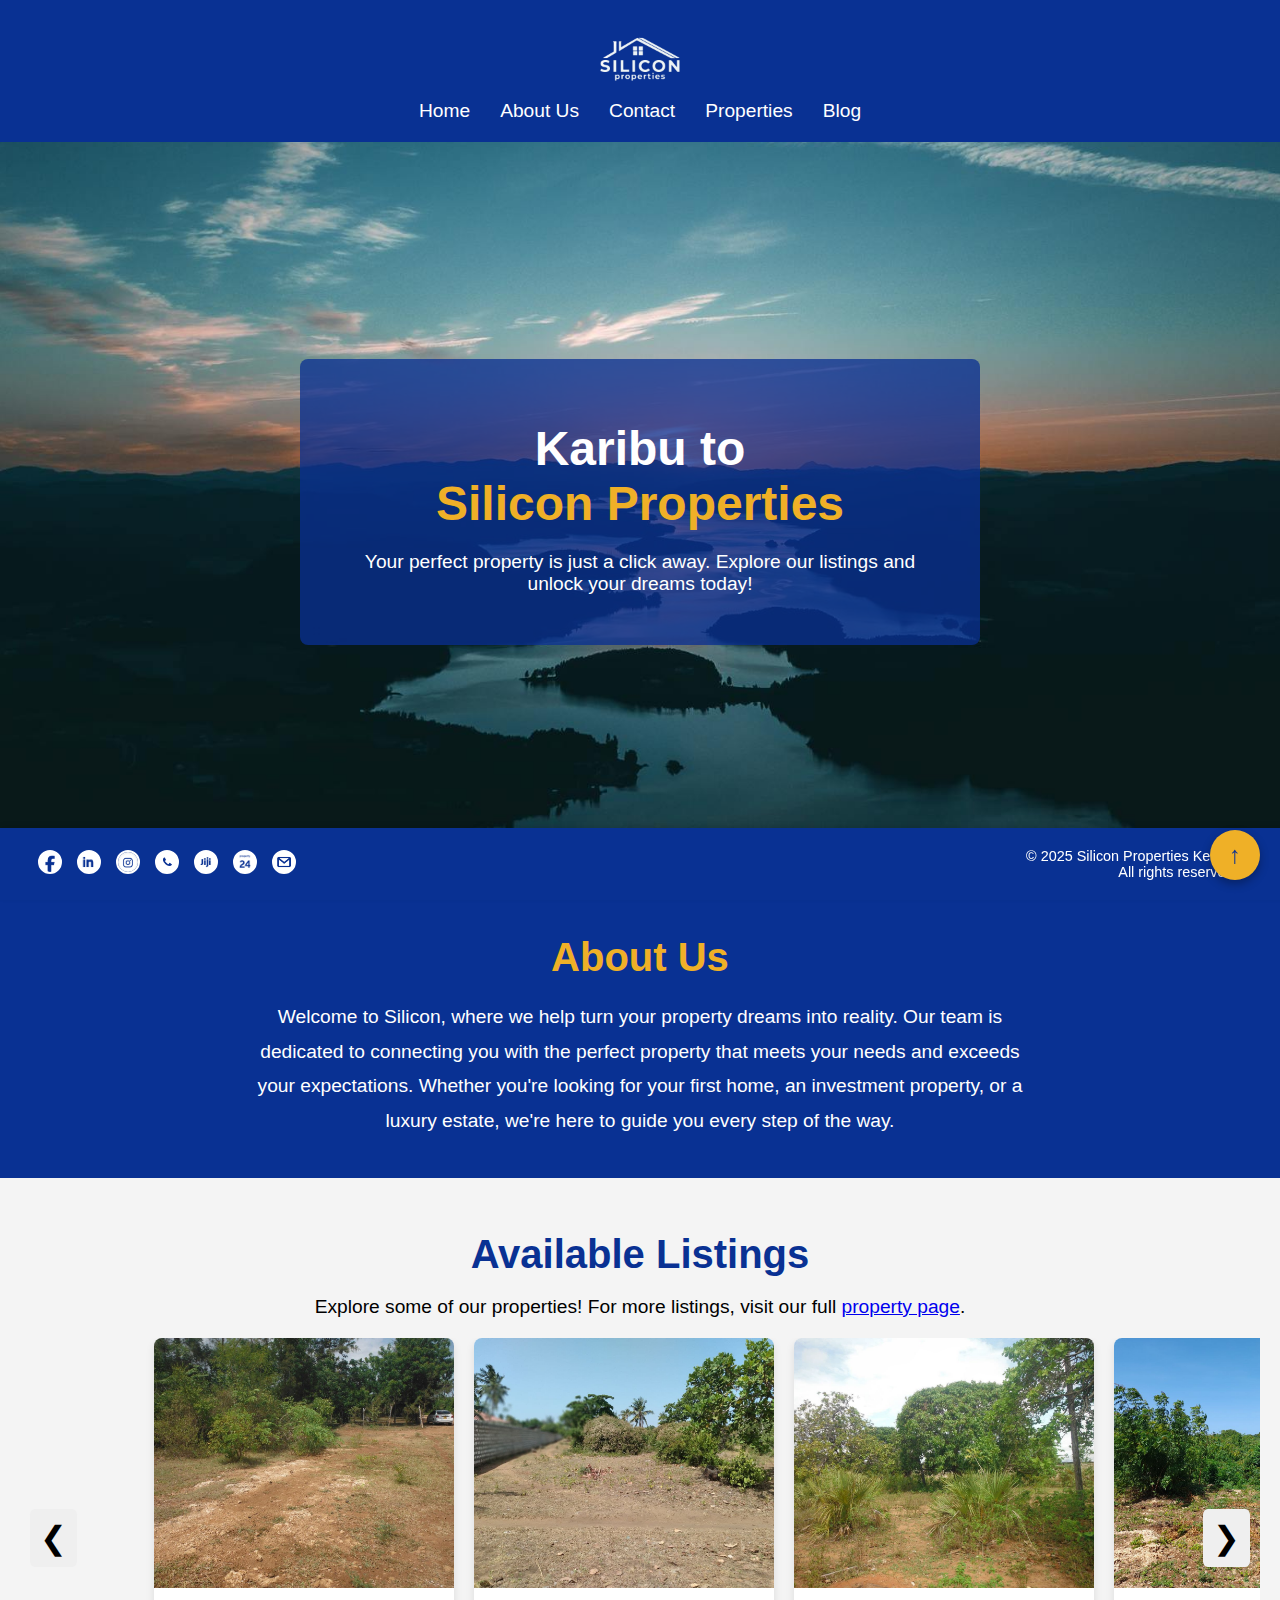
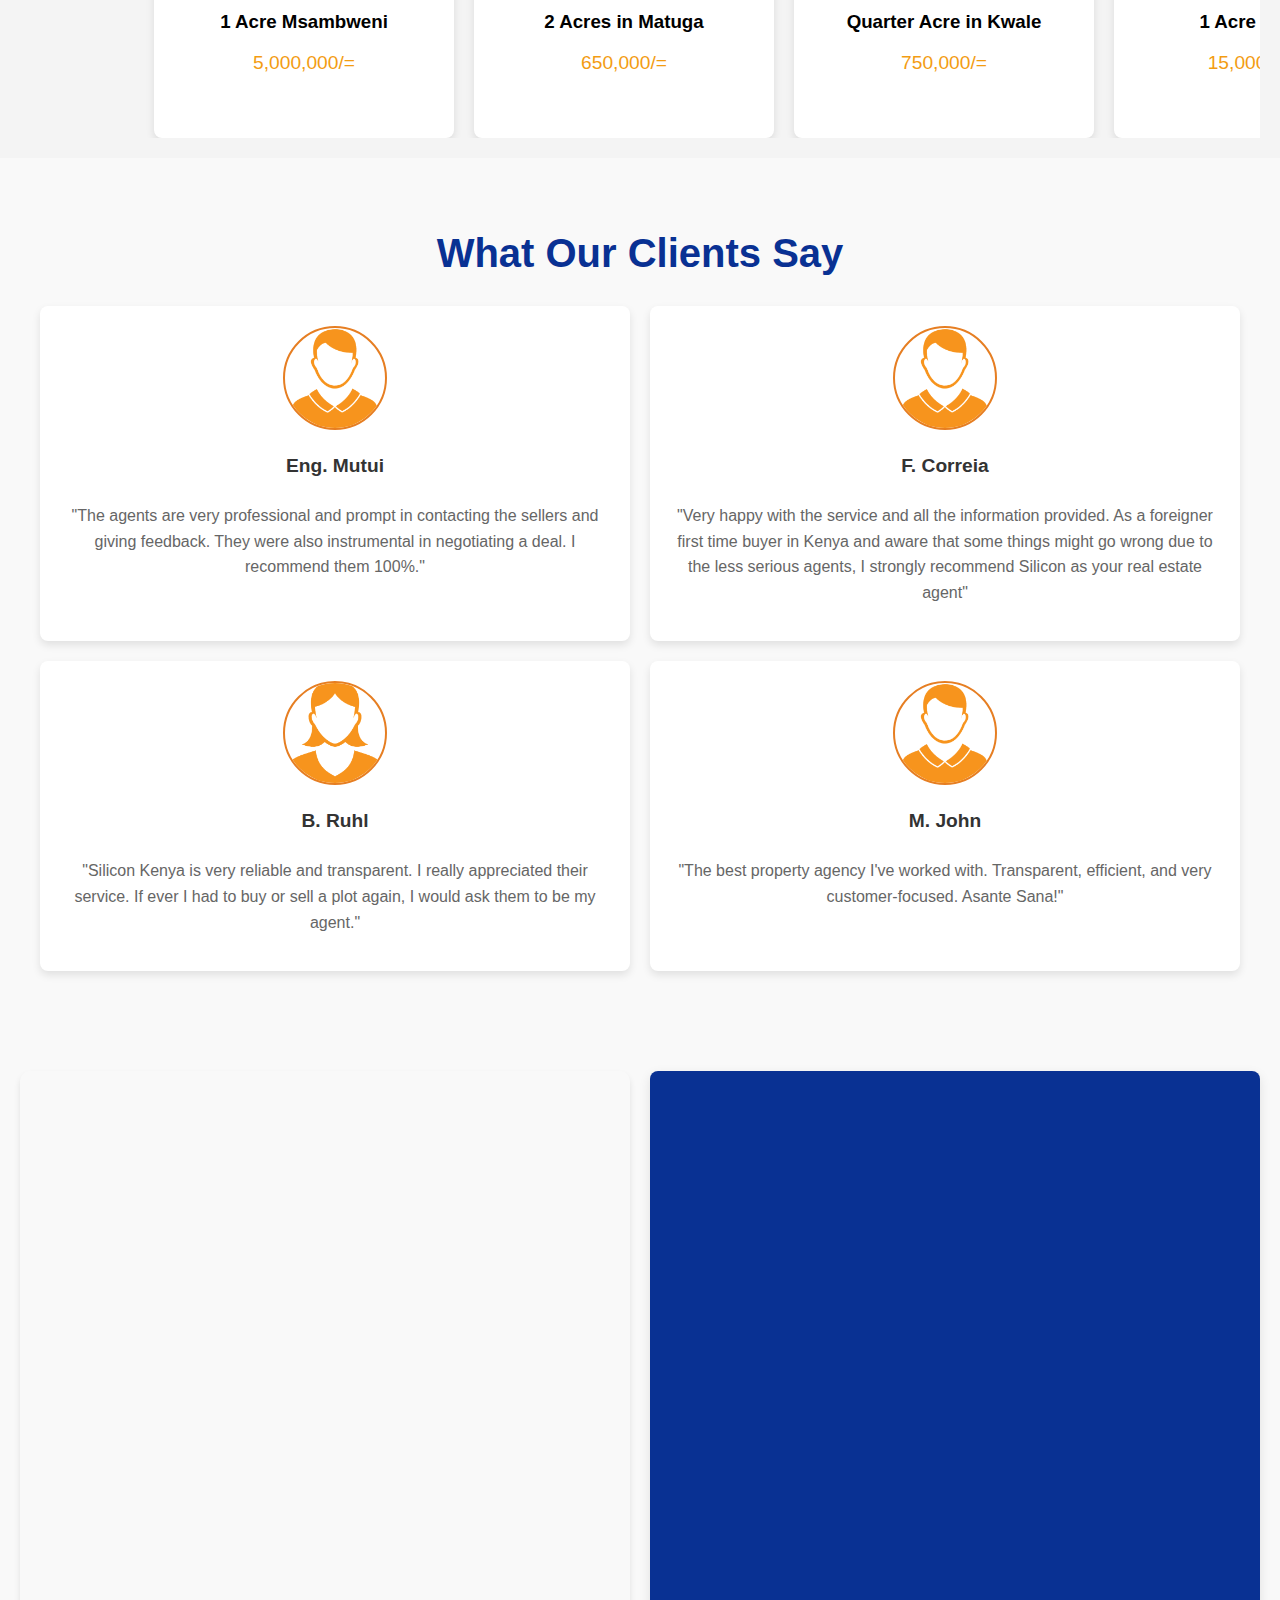
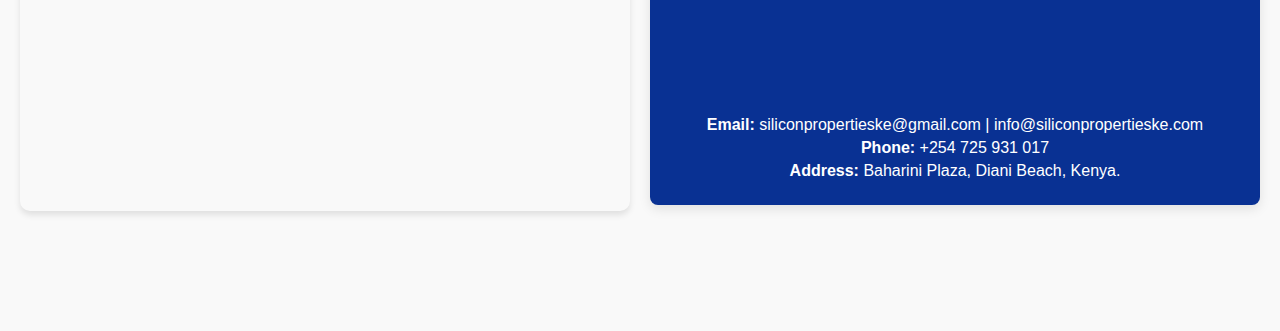
<file: index.html>
<!DOCTYPE html>
<html lang="en">
<head>
    <meta charset="UTF-8">
    <meta name="viewport" content="width=device-width, initial-scale=1.0">
    <meta name="google-site-verification" content="0P7r-x7MtWhy_U5rhZfaB0oyGZxPo6Y85PxG3DUBDO0" />
    <meta name="msvalidate.01" content="BADD4283480FAC087583D4343F8CF6DB" />
    <title>Silicon Properties Kenya - Property Sales</title>
    <meta name="description" content="Find your dream home or investment with Silicon Properties Kenya. Offering premium real estate solutions including sales, rentals, and property management in Kenya. Explore luxury beachfront homes, commercial spaces, and investment properties tailored to your needs. Your trusted partner in real estate.">
    <meta name="keywords" content="real estate Kenya, Diani Beach properties, Silicon Properties Kenya, property for sale Kenya, rental homes Kenya, property management, beachfront properties, luxury real estate, commercial properties Kenya, investment properties, homes for rent, houses for sale, real estate agents, land for sale Kenya, apartments in Kenya, property listings Kenya, real estate investment Kenya">
    <meta name="robots" content="index, follow">

    <link rel="stylesheet" href="styles.css">
    <link rel="canonical" href="https://www.siliconpropertieske.com/index.html">
    <!-- Standard Favicon -->
    <link rel="icon" type="image/x-icon" href="Images/favicon.ico">

    <!-- PNG Favicons -->
    <link rel="icon" type="image/png" sizes="32x32" href="Images/android-chrome-192x192.png">
    <link rel="icon" type="image/png" sizes="16x16" href="Images/android-chrome-512x512.png">

    <!-- Apple Touch Icon (For iOS) -->
    <link rel="apple-touch-icon" sizes="180x180" href="Images/apple-touch-icon.png">

    <!-- Web App Manifest (For PWA support) -->
    <link rel="manifest" href="Images/site.webmanifest">
    <!-- Clarity tracking code for https://www.siliconpropertieske.com/ --><script>    (function(c,l,a,r,i,t,y){        c[a]=c[a]||function(){(c[a].q=c[a].q||[]).push(arguments)};        t=l.createElement(r);t.async=1;t.src="https://www.clarity.ms/tag/"+i+"?ref=bwt";        y=l.getElementsByTagName(r)[0];y.parentNode.insertBefore(t,y);    })(window, document, "clarity", "script", "q860z1naot");</script>

</head>
<body>

    <!-- Header -->
    <header>
        <div class="header-content">
            <!-- Logo and Icon (centered) -->
            <img src="Images/Main Logo.png" alt="siliconpropertieske Logo" class="header-logo">
        </div>

        <!-- Hamburger Icon (only visible on small screens) -->
        <div class="hamburger-menu" id="hamburger-menu">
            &#9776;  <!-- Hamburger icon (three horizontal lines) -->
        </div>

        <!-- Navigation -->
        <nav>
            <ul>
                <li><a href="index.html">Home</a></li>
                <li><a href="index.html#about-us">About Us</a></li>
                <li><a href="index.html#contact">Contact</a></li>
                <li><a href="listings.html">Properties</a></li>
                <li><a href="blog.html">Blog</a></li>
            </ul>
        </nav>
    </header>

    <!-- Main Section (background image with text) -->
    <section class="main-section">
        <div class="intro-window">
            <h1>Karibu to<br><span class = "highlight">Silicon Properties</span></h1>
            <p>Your perfect property is just a click away. Explore our listings and unlock your dreams today!</p>
        </div>
    </section>

    <section id="about-us" class="about-section">
        <div class="about-content">
            <h2>About Us</h2>
            <p>
                Welcome to Silicon, where we help turn your property dreams into reality. 
                Our team is dedicated to connecting you with the perfect property that meets 
                your needs and exceeds your expectations. Whether you're looking for your first home, 
                an investment property, or a luxury estate, we're here to guide you every step of the way.
            </p>
        </div>
    </section>
    
    <!-- Available Listings Section -->
<section class="available-listings">
    <h2>Available Listings</h2>
    <p>Explore some of our properties! For more listings, visit our full <a href="listings.html">property page</a>.</p>
    
    <div class="carousel-wrapper">
        <!-- Controls for scrolling -->
        <button class="prev-btn">&#10094;</button> <!-- Left arrow for reverse -->

        <div class="carousel">
            <div class = "carousel-items">   
                <!-- Property Cards -->
                <div class="property-card">
                    <img src="Images/1A.jpg" alt="Property 1">
                    <div class="property-info">
                        <h3>1 Acre Msambweni</h3>
                        <p>5,000,000/=</p>
                    </div>
                </div>
                <!-- Property Cards -->
                <div class="property-card">
                    <img src="Images/1J.jpg" alt="Property 1">
                    <div class="property-info">
                        <h3>2 Acres in Matuga</h3>
                        <p>650,000/=</p>
                    </div>
                </div>
                <!-- Property Cards -->
                <div class="property-card">
                    <img src="Images/1C.jpg" alt="Property 1">
                    <div class="property-info">
                        <h3>Quarter Acre in Kwale  </h3>
                        <p>750,000/=</p>
                    </div>
                </div>
                <!-- Property Cards -->
                <div class="property-card">
                    <img src="Images/1D.jpg" alt="Property 1">
                    <div class="property-info">
                        <h3>1 Acre in Diani</h3>
                        <p>15,000,000/=</p>
                    </div>
                </div> 
                <!-- Property Cards -->
                <div class="property-card">
                    <img src="Images/1E.jpg" alt="Property 1">
                    <div class="property-info">
                        <h3>Quarter Acre in Diani, Darad Area</h3>
                        <p>4,000,000/=</p>
                    </div>
                </div>
                <!-- Property Cards -->
                <div class="property-card">
                    <img src="Images/1F.jpg" alt="Property 1">
                    <div class="property-info">
                        <h3>1.5 Acres Beach Plot in Msambweni</h3>
                        <p>35,000,000/=</p>
                    </div>
                </div>  
                <!-- Property Cards -->
                <div class="property-card">
                    <img src="Images/1G.jpg" alt="Property 1">
                    <div class="property-info">
                        <h3>1.5 Acres in Msambweni</h3>
                        <p>28,000,000/=</p>
                    </div>
                </div>  
                <!-- Property Cards -->
                <div class="property-card">
                    <img src="Images/1H.jpg" alt="Property 1">
                    <div class="property-info">
                        <h3>1.25 Acres on Lungalunga-Likoni Road</h3>
                        <p>5,000,000/=</p>
                    </div>
                </div>
            <!-- Duplicating the first property for loop effect --> 
                <!-- Property Cards -->
                <div class="property-card">
                    <img src="Images/1I.jpg" alt="Property 1">
                    <div class="property-info">
                        <h3>2 Acres Sandy Beach Plot in Msambweni</h3>
                        <p>19,000,000/=</p>
                    </div>
                </div>  
                <!-- Property Cards -->
                <div class="property-card">
                    <img src="Images/1J.jpg" alt="Property 1">
                    <div class="property-info">
                        <h3>2 Acres in Matuga</h3>
                        <p>650,000/=</p>
                    </div>
                </div>   
                <!-- Property Cards -->
                <div class="property-card">
                    <img src="Images/1B.jpg" alt="Property 1">
                    <div class="property-info">
                        <h3>1 Acre in Diani</h3>
                        <p>45,000,000/=</p>
                    </div>
                </div> 
                <!-- Property Cards -->
                <div class="property-card">
                    <img src="Images/1A.jpg" alt="Property 1">
                    <div class="property-info">
                        <h3>1 Acre Msambweni</h3>
                        <p>5,000,000/=</p>
                    </div>
                </div>
            </div>
        </div>

        <button class="next-btn">&#10095;</button> <!-- Right arrow for forward -->
    </div>
</section>

<section id="testimonials" class="testimonials-section">
    <h2>What Our Clients Say</h2>
    <div class="testimonials-container">
        <!-- Testimonial 1 -->
        <div class="testimonial-card">
            <img src="Images/male.png" alt="Client 1">
            <h3>Eng. Mutui</h3>
            <p>"The agents are very professional and prompt in contacting the sellers and giving feedback. They were also instrumental in negotiating a deal. I recommend them 100%."</p>
        </div>

        <!-- Testimonial 2 -->
        <div class="testimonial-card">
            <img src="Images/male.png" alt="Client 2">
            <h3>F. Correia</h3>
            <p>"Very happy with the service and all the information provided. As a foreigner first time buyer in Kenya and aware that some things might go wrong due to the less serious agents, I strongly recommend Silicon as your real estate agent"</p>
        </div>

        <!-- Testimonial 3 -->
        <div class="testimonial-card">
            <img src="Images/female.png" alt="Client 3">
            <h3>B. Ruhl</h3>
            <p>"Silicon Kenya is very reliable and transparent. I really appreciated their service. If ever I had to buy or sell a plot again, I would ask them to be my agent."</p>
        </div>

        <!-- Testimonial 4 -->
        <div class="testimonial-card">
            <img src="Images/male.png" alt="Client 4">
            <h3>M. John</h3>
            <p>"The best property agency I've worked with. Transparent, efficient, and very customer-focused. Asante Sana!"</p>
        </div>
    </div>
</section>

<section id="contact" class="contact">
    <div class="contact-container">
      <!-- Map Embed -->
      <iframe 
        class="map"
        src="https://www.google.com/maps/embed?pb=!1m18!1m12!1m3!1d4786.689201003149!2d39.57462414018828!3d-4.307755495684239!2m3!1f0!2f0!3f0!3m2!1i1024!2i768!4f13.1!3m3!1m2!1s0x184048b0b39f793d%3A0x420cf6e0d21f77c0!2sBaharini%20Plaza!5e1!3m2!1sen!2ske!4v1731951090346!5m2!1sen!2ske" 
        allowfullscreen 
        loading="lazy" 
        referrerpolicy="no-referrer-when-downgrade">
      </iframe>
  
      <!-- Right side with contact form -->
      <div class="contact-form">
        <iframe 
          class="google-form"
          src="https://docs.google.com/forms/d/e/1FAIpQLSfxEpPf1d8FmaSFJ7W4k5LHSscBdHIkXfcopq11gHkHmeAVdg/viewform?embedded=true" 
          frameborder="0" 
          marginheight="0" 
          marginwidth="0">
          Loading…
        </iframe>
  
        <div class="contact-info">
          <p><strong>Email:</strong> siliconpropertieske@gmail.com | info@siliconpropertieske.com</p>
          <p><strong>Phone:</strong> +254 725 931 017</p>
          <p><strong>Address:</strong> Baharini Plaza, Diani Beach, Kenya.</p>
        </div>
      </div>
    </div>
  </section>
  
<!-- Floating Scroll-to-Top Arrow -->
<div id="scroll-to-top" class="scroll-to-top">
    &#8593; <!-- This is the upwards arrow symbol -->
</div>
<div class="footer-spacer"></div>
<footer class="footer">
    <div class="footer-container">
        <!-- Social Media Icons -->
        <div class="social-icons">
            <a href="https://www.facebook.com/Siliconpropertieskenya/" target="_blank">
                <img src="Images/facebook.png" alt="Facebook">
            </a>
            <a href=https://www.linkedin.com/company/silicon-properties-kenya/" target="_blank">
                <img src="Images/linkedin.png" alt="LinkedIn">
            </a>
            <a href="https://www.instagram.com/siliconpropertieskenya/" target="_blank">
                <img src="Images/instagram.png" alt="Instagram">
            </a>
            <a href="https://wa.me/+254725931017" target="_blank">
                <img src="Images/whatsapp.png" alt="WhatsApp">
            </a>
            <a href="https://jiji.co.ke/shop/siliconpropertieske" target="_blank">
                <img src="Images/jiji.png" alt="Jiji Kenya">
            </a>
            <a href="https://www.property24.co.ke/estate-agency/silicon-properties-kenya/37101" target="_blank">
                <img src="Images/property24.png" alt="Property 24 Kenya">
            </a>
            <a href="mailto:siliconpropertieske@gmail.com">
                <img src="Images/gmail.png" alt="Gmail">
            </a>
        </div>

        <!-- Copyright Info -->
        <div class="copyright">
            &copy; 2025 Silicon Properties Kenya.<br>All rights reserved.
        </div>
    </div>
</footer>
    <script src="script.js"></script>
</body>
</html>
</file>
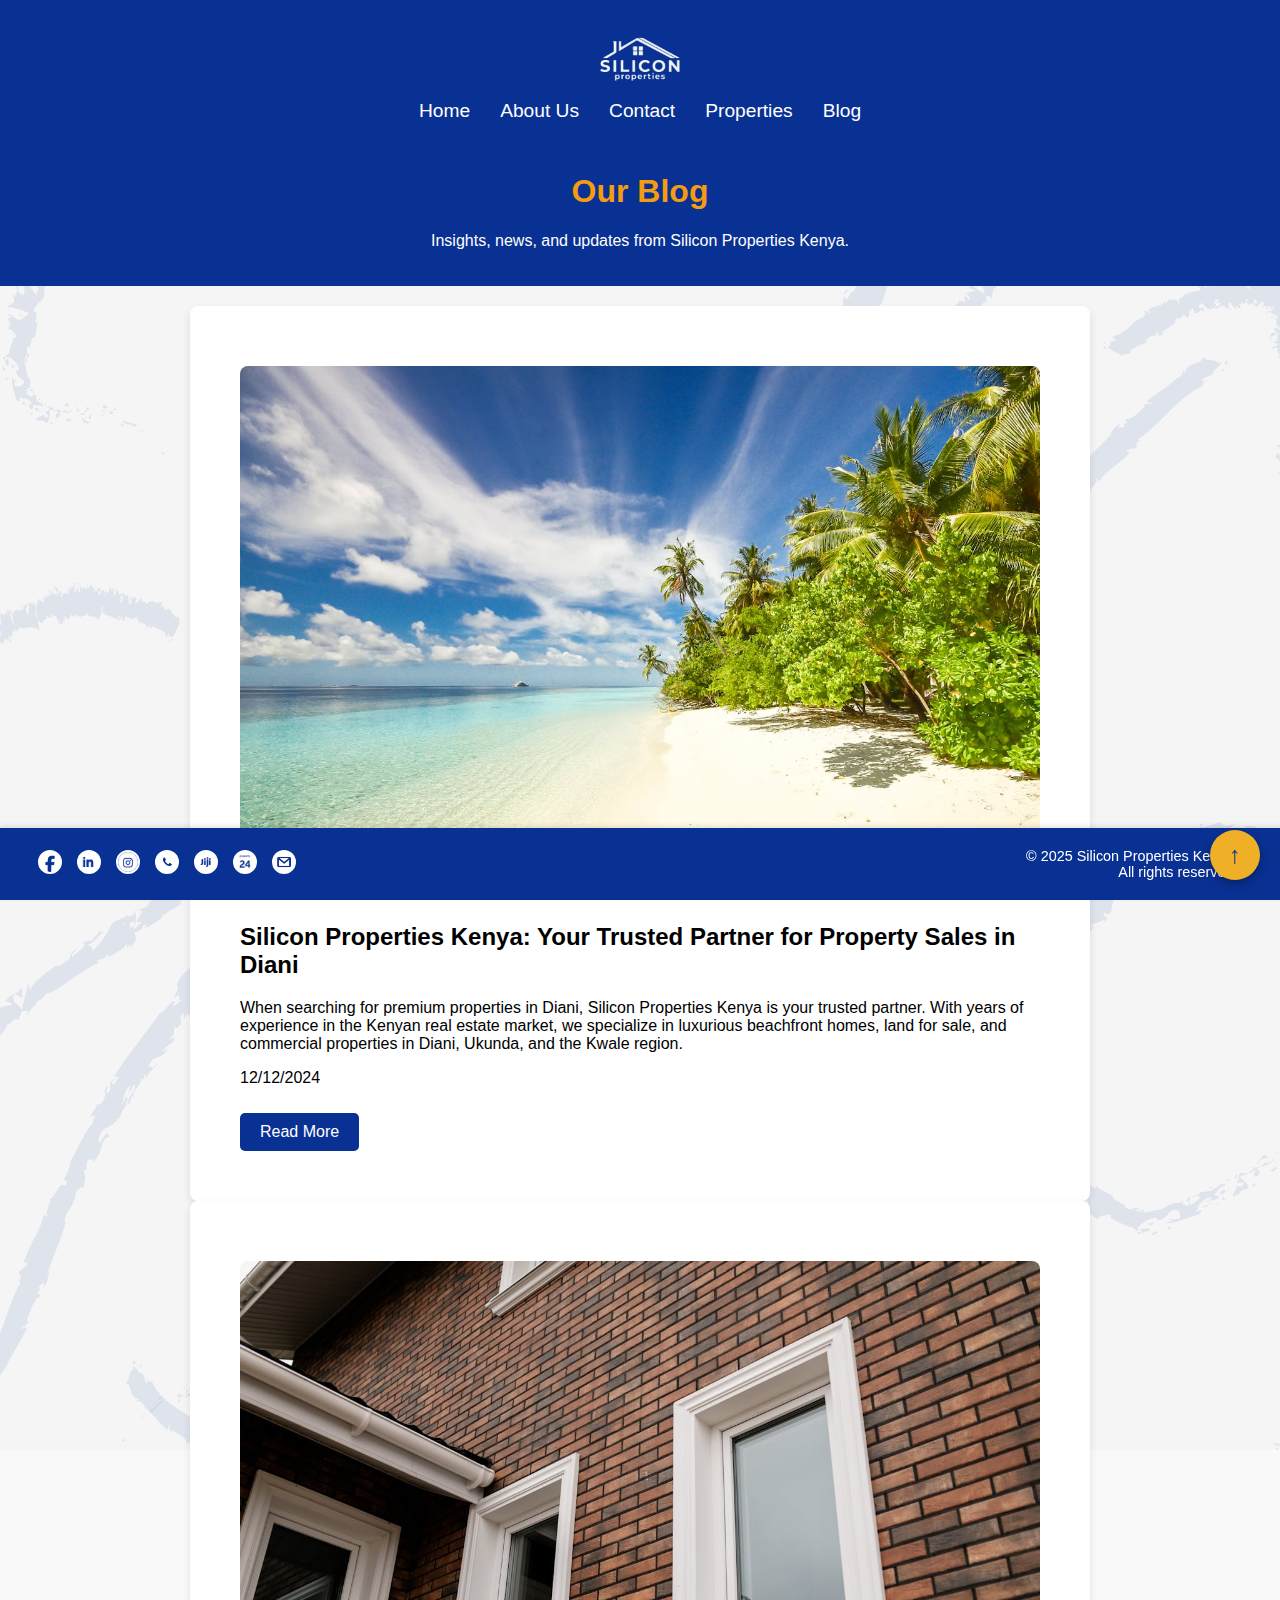
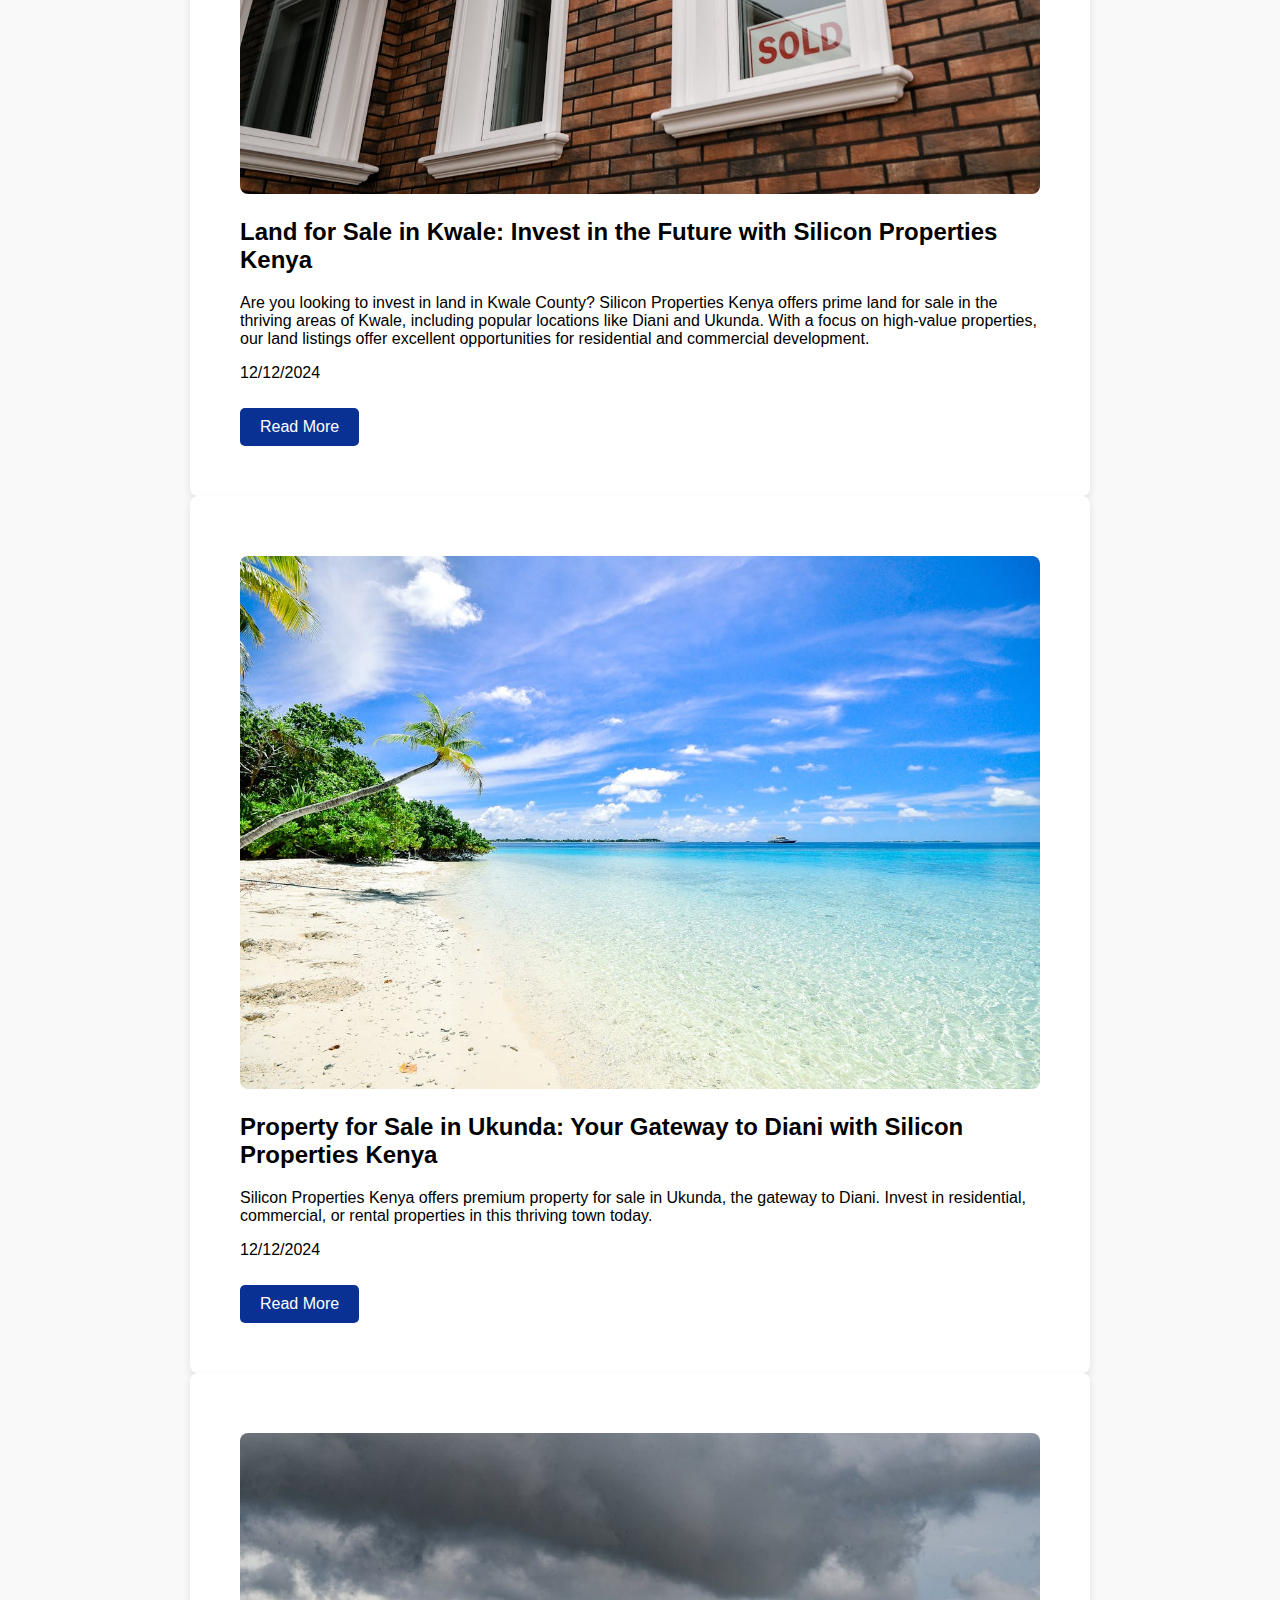
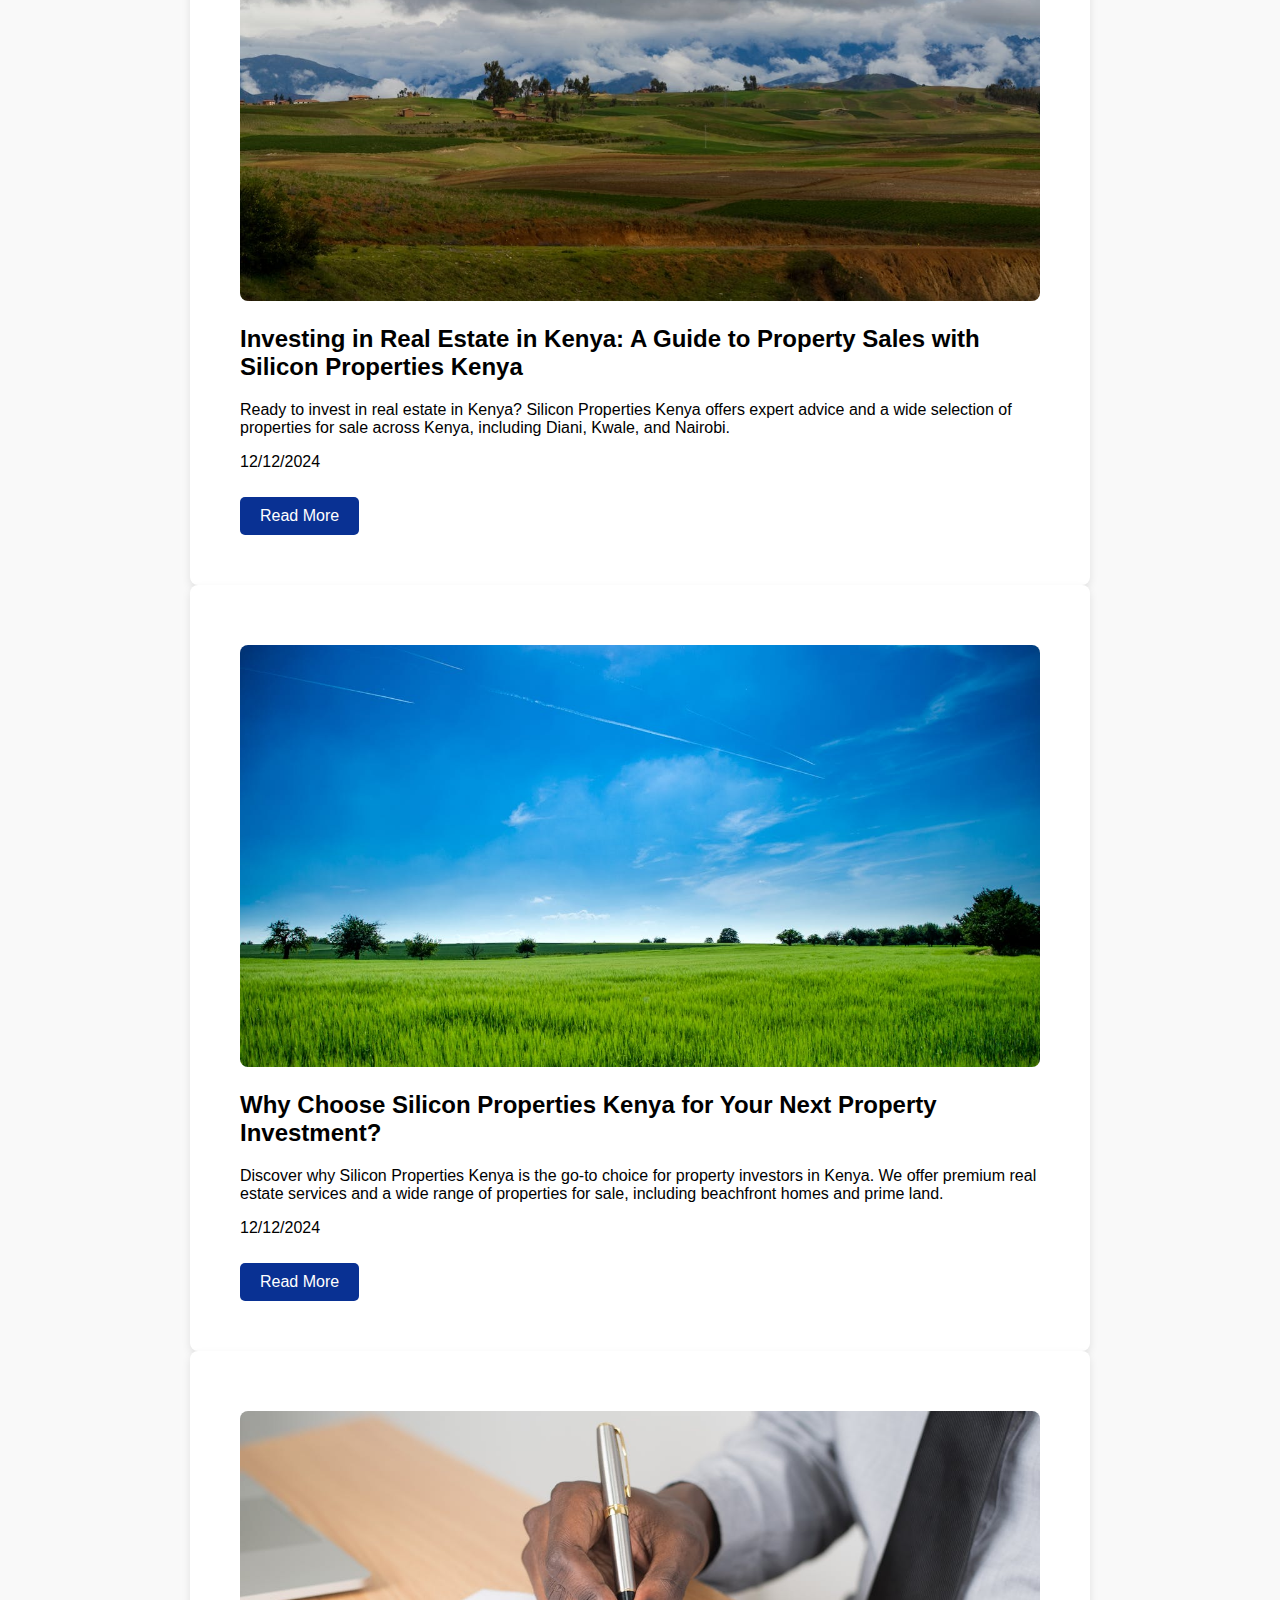
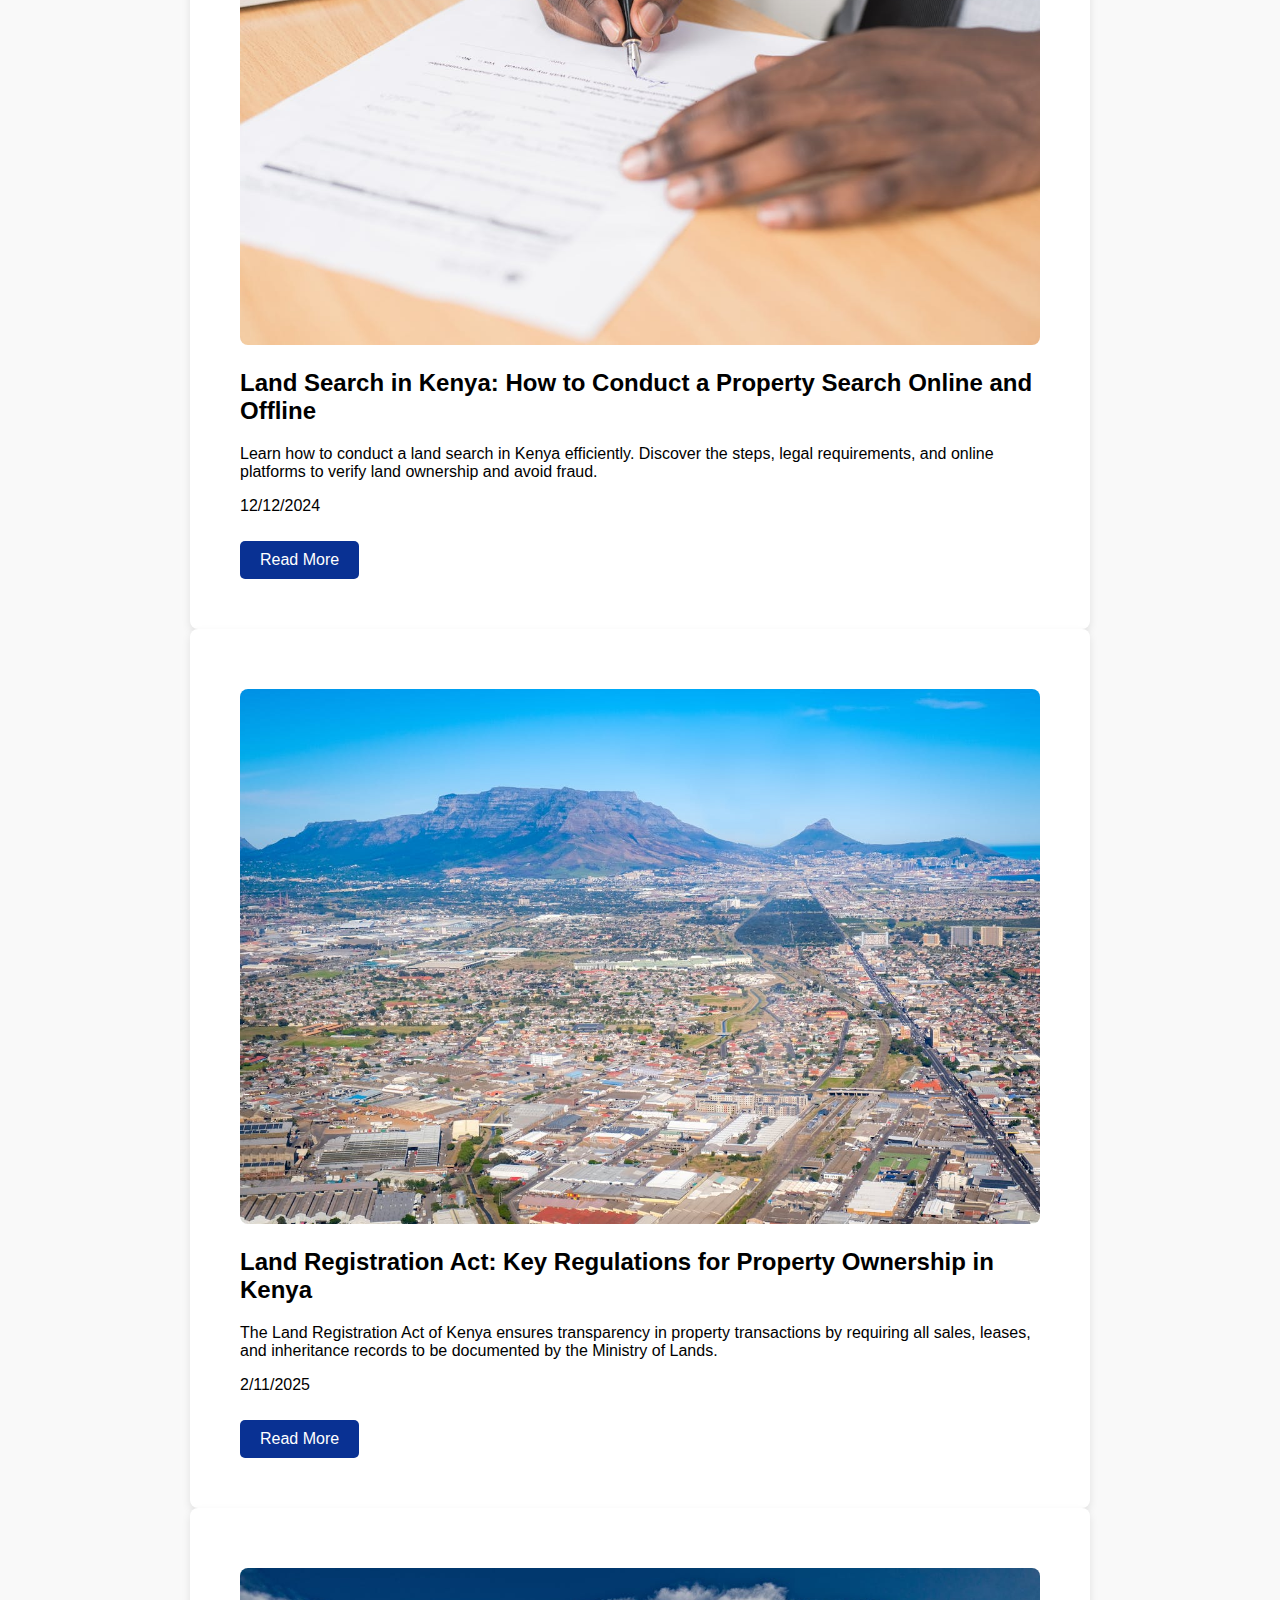
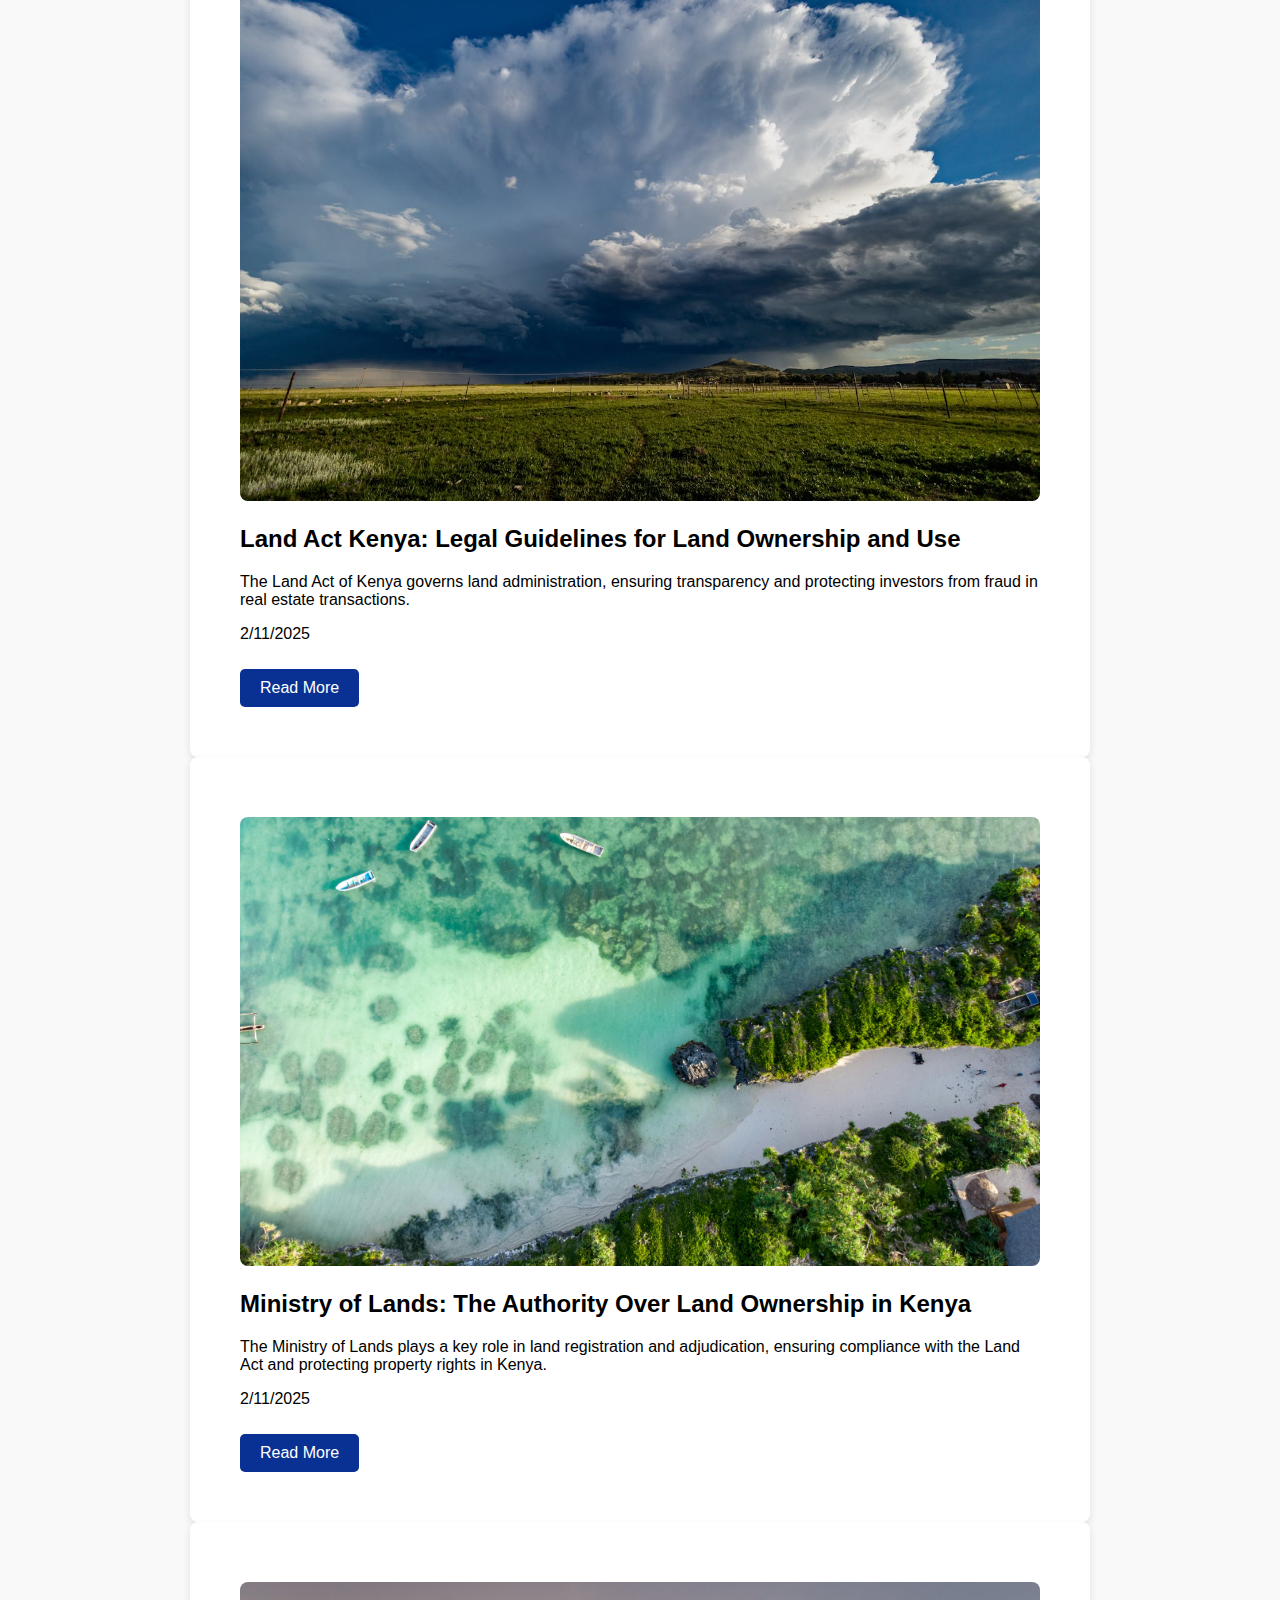
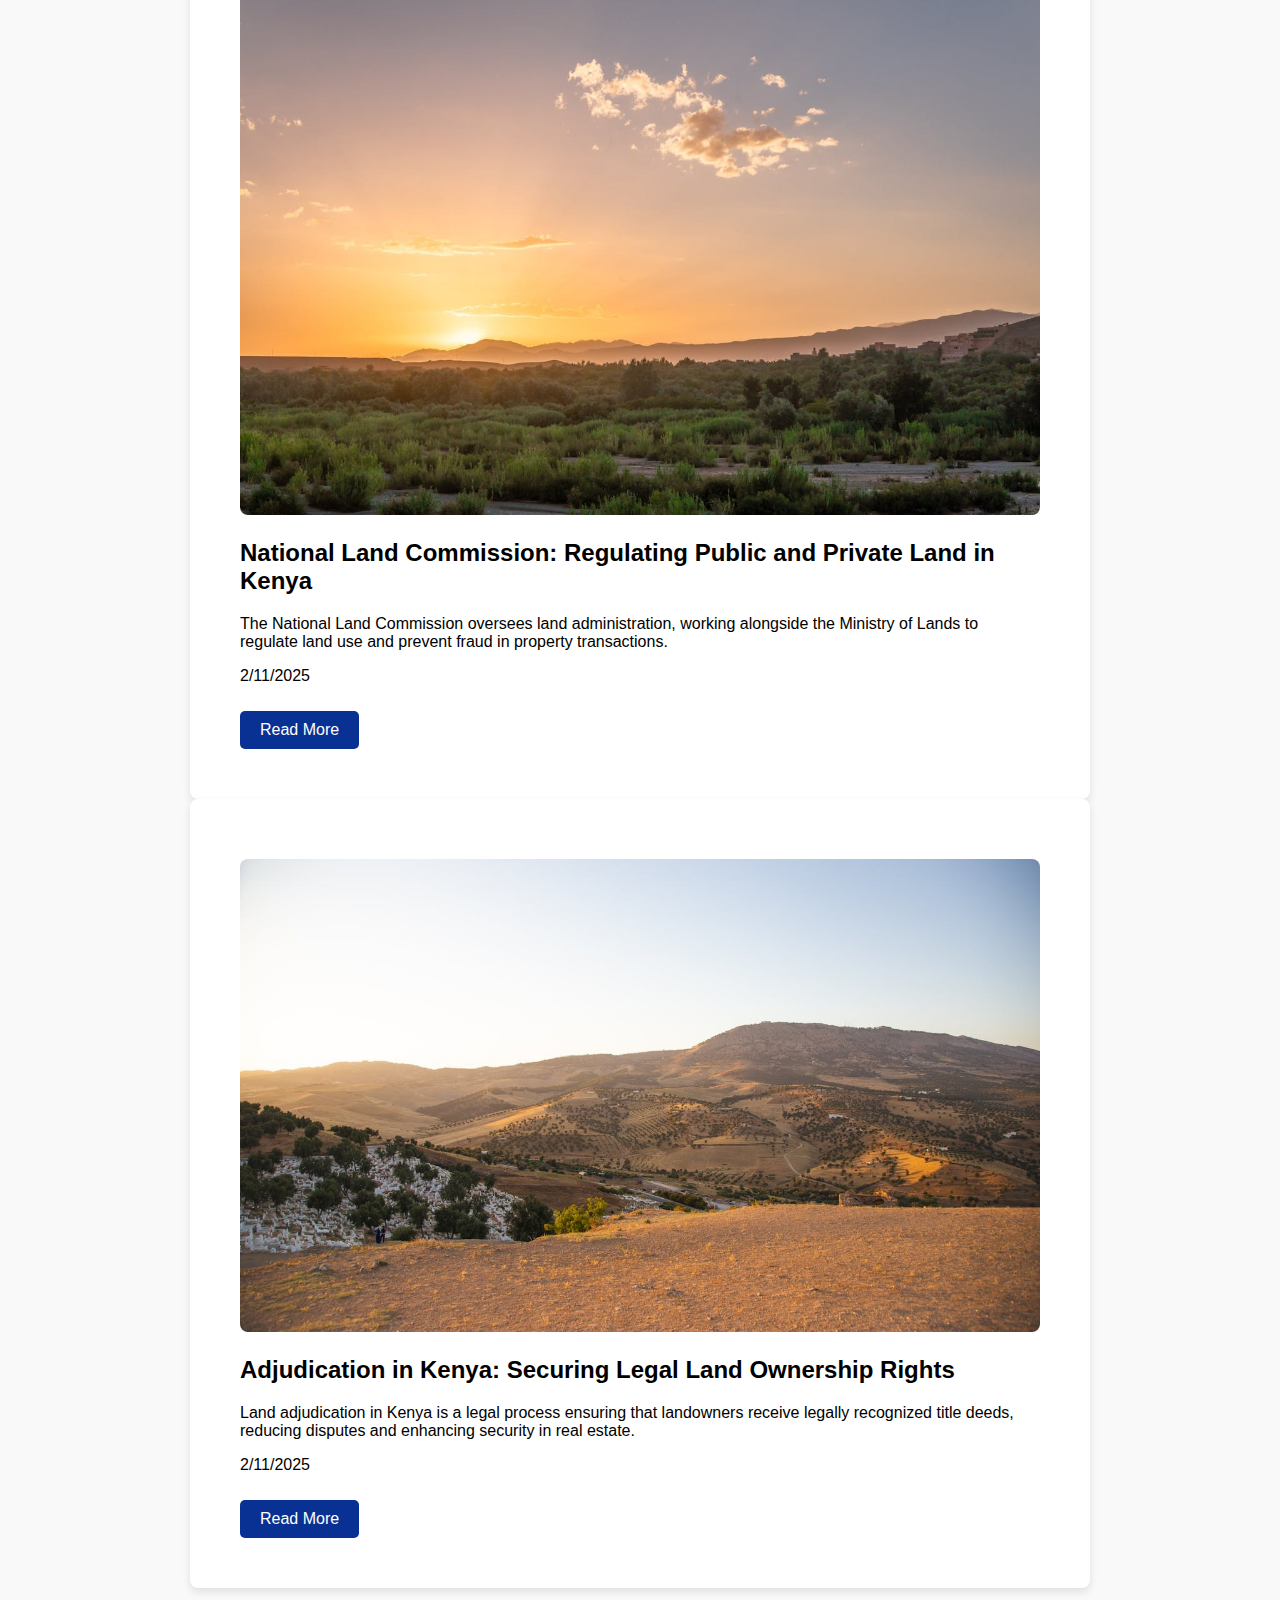
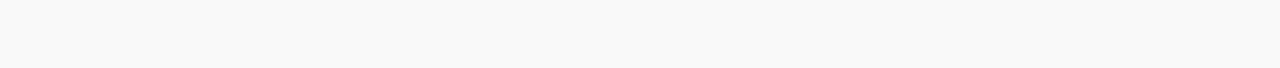
<file: blog.html>
<!DOCTYPE html>
<html lang="en">
<head>
    <meta charset="UTF-8">
    <meta name="viewport" content="width=device-width, initial-scale=1.0">
    <title>Silicon Properties Kenya - Property Sales</title>
    <meta name="description" content="Find your dream home or investment with Silicon Properties Kenya. Offering premium real estate solutions including sales, rentals, and property management in Kenya. Explore luxury beachfront homes, commercial spaces, and investment properties tailored to your needs. Your trusted partner in real estate.">
    <meta name="keywords" content="real estate Kenya, Diani Beach properties, Silicon Properties Kenya, property for sale Kenya, rental homes Kenya, property management, beachfront properties, luxury real estate, commercial properties Kenya, investment properties, homes for rent, houses for sale, real estate agents, land for sale Kenya, apartments in Kenya, property listings Kenya, real estate investment Kenya">
    <meta name="robots" content="index, follow">
    <link rel="stylesheet" href="blog.css">
    <link rel="stylesheet" href="styles.css"> <!-- Common CSS -->
    <!-- Standard Favicon -->
    <link rel="icon" type="image/x-icon" href="Images/favicon.ico">

    <!-- PNG Favicons -->
    <link rel="icon" type="image/png" sizes="32x32" href="Images/android-chrome-192x192.png">
    <link rel="icon" type="image/png" sizes="16x16" href="Images/android-chrome-512x512.png">

    <!-- Apple Touch Icon (For iOS) -->
    <link rel="apple-touch-icon" sizes="180x180" href="Images/apple-touch-icon.png">

    <!-- Web App Manifest (For PWA support) -->
    <link rel="manifest" href="Images/site.webmanifest">
    <!-- Clarity tracking code for https://www.siliconpropertieske.com/ --><script>    (function(c,l,a,r,i,t,y){        c[a]=c[a]||function(){(c[a].q=c[a].q||[]).push(arguments)};        t=l.createElement(r);t.async=1;t.src="https://www.clarity.ms/tag/"+i+"?ref=bwt";        y=l.getElementsByTagName(r)[0];y.parentNode.insertBefore(t,y);    })(window, document, "clarity", "script", "q860z1naot");</script>
</head>
<body>
    <!-- Header -->
    <header>
        <div class="header-content">
            <!-- Logo and Icon (centered) -->
            <img src="Images/Main Logo.png" alt="siliconpropertieske Logo" class="header-logo">
        </div>

        <!-- Hamburger Icon (only visible on small screens) -->
        <div class="hamburger-menu" id="hamburger-menu">
            &#9776;  <!-- Hamburger icon (three horizontal lines) -->
        </div>

        <!-- Navigation -->
        <nav>
            <ul>
                <li><a href="index.html">Home</a></li>
                <li><a href="index.html#about-us">About Us</a></li>
                <li><a href="index.html#contact">Contact</a></li>
                <li><a href="listings.html">Properties</a></li>
                <li><a href="blog.html">Blog</a></li>
            </ul>
        </nav>
    </header>
 <!-- Main Posts Section -->
    <header class="blog-header">
        <h1>Our Blog</h1>
        <p>Insights, news, and updates from Silicon Properties Kenya.</p>
    </header>

    <main id="blog-page">
        <!-- Blog post container -->
        <section id="blog-list"></section>
    </main> 
<!-- Floating Scroll-to-Top Arrow -->
<div id="scroll-to-top" class="scroll-to-top">
    &#8593; <!-- This is the upwards arrow symbol -->
</div>
<div class="footer-spacer"></div>
<footer class="footer">
    <div class="footer-container">
        <!-- Social Media Icons -->
        <div class="social-icons">
            <a href="https://www.facebook.com/Siliconpropertieskenya/" target="_blank">
                <img src="Images/facebook.png" alt="Facebook">
            </a>
            <a href=https://www.linkedin.com/company/silicon-properties-kenya/" target="_blank">
                <img src="Images/linkedin.png" alt="LinkedIn">
            </a>
            <a href="https://www.instagram.com/siliconpropertieskenya/" target="_blank">
                <img src="Images/instagram.png" alt="Instagram">
            </a>
            <a href="https://wa.me/+254725931017" target="_blank">
                <img src="Images/whatsapp.png" alt="WhatsApp">
            </a>
            <a href="https://jiji.co.ke/shop/siliconpropertieske" target="_blank">
                <img src="Images/jiji.png" alt="Jiji Kenya">
            </a>
            <a href="https://www.property24.co.ke/estate-agency/silicon-properties-kenya/37101" target="_blank">
                <img src="Images/property24.png" alt="Property 24 Kenya">
            </a>
            <a href="mailto:siliconpropertieske@gmail.com">
                <img src="Images/gmail.png" alt="Gmail">
            </a>
        </div>

        <!-- Copyright Info -->
        <div class="copyright">
            &copy; 2025 Silicon Properties Kenya. <br> All rights reserved.
        </div>
    </div>
</footer>
    <script src="script.js"></script>
    <script src="blog.js" defer></script>

</body>
</html>
</file>
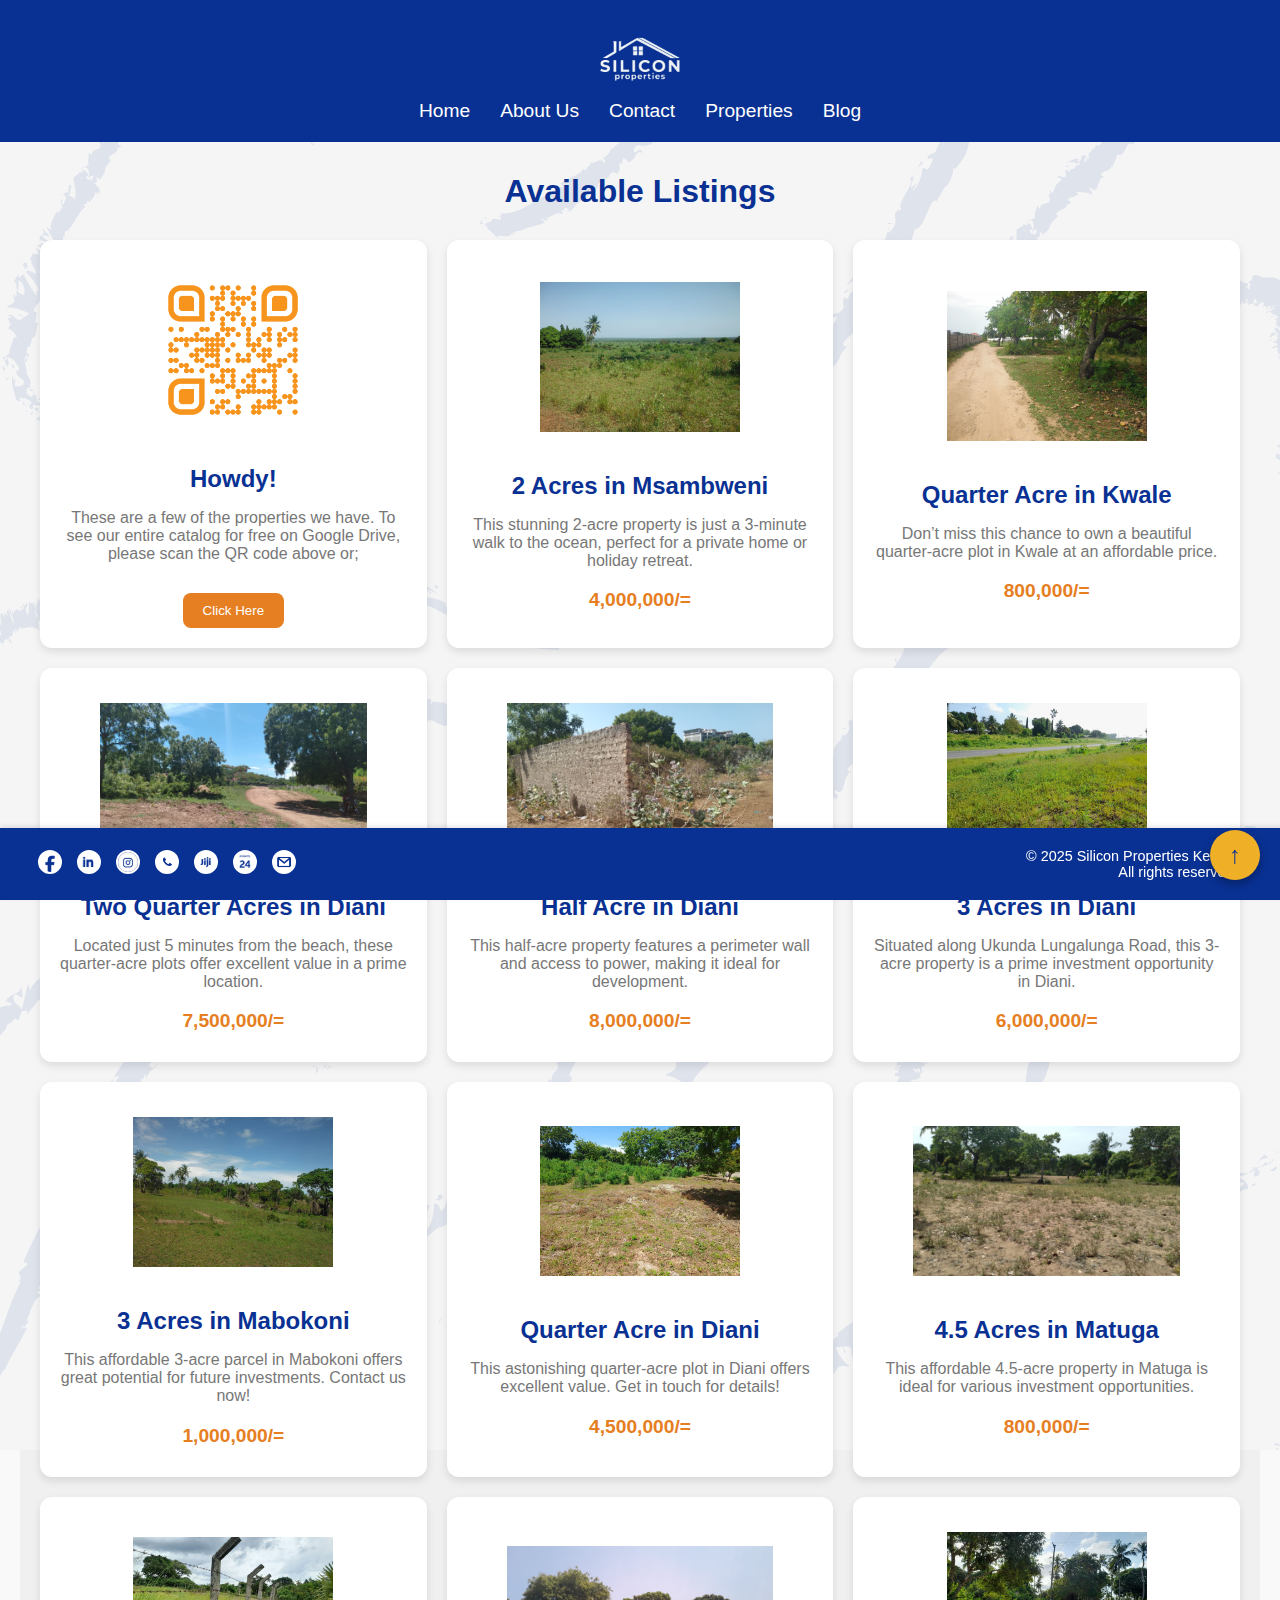
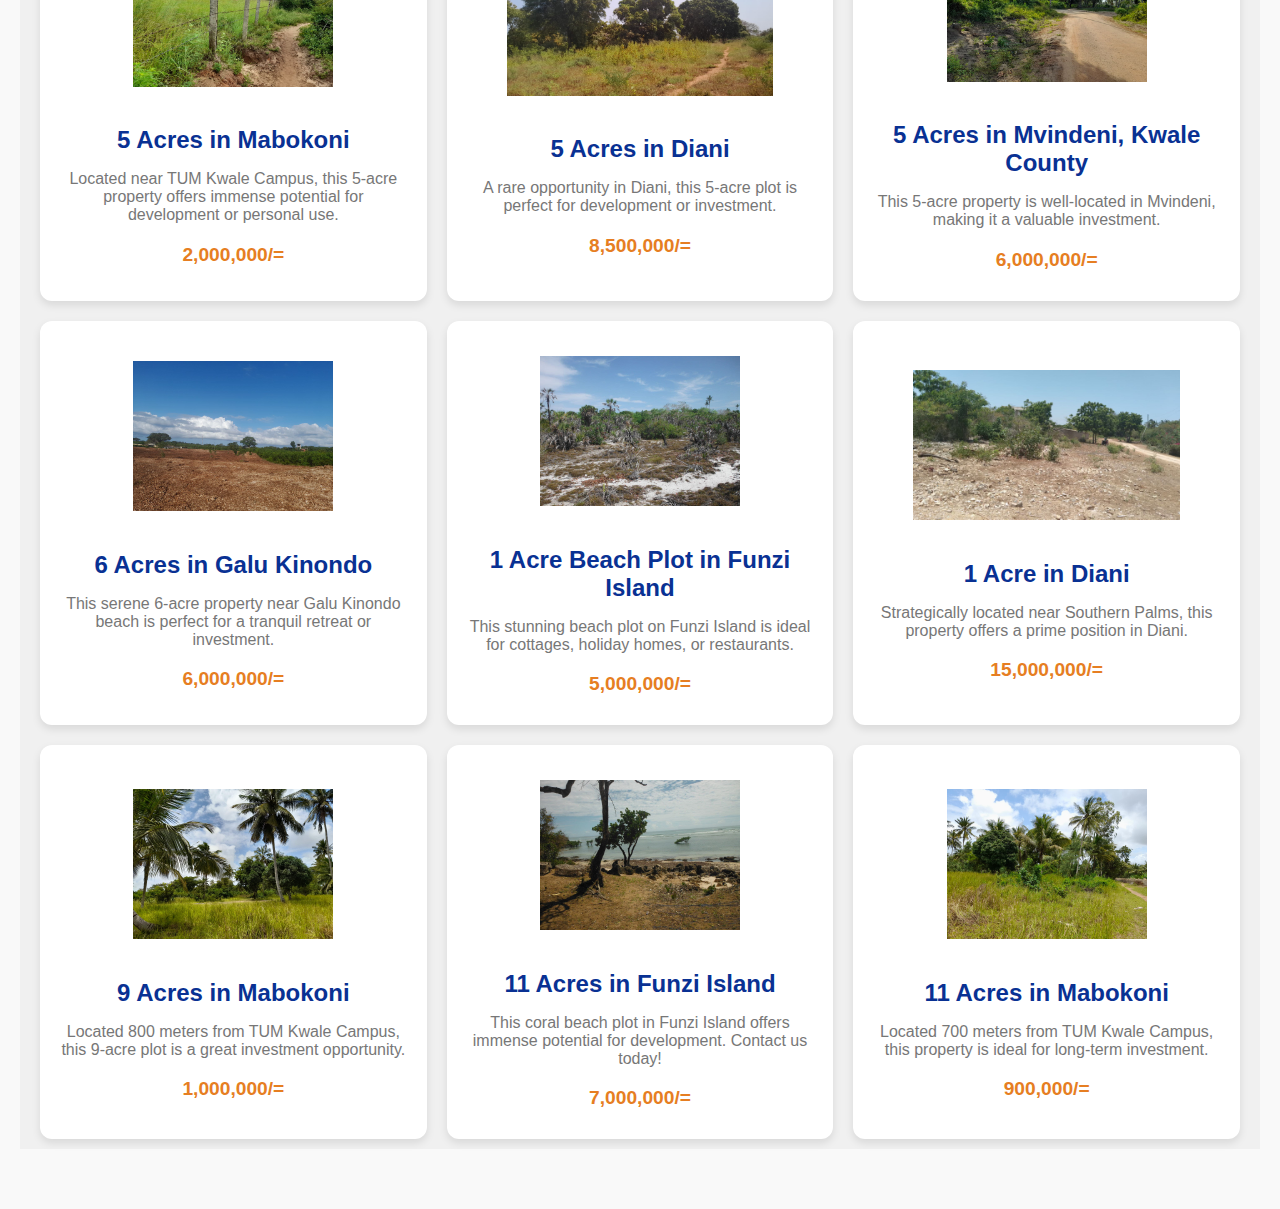
<file: listings.html>
<!DOCTYPE html>
<html lang="en">
<head>
    <meta charset="UTF-8">
    <meta name="viewport" content="width=device-width, initial-scale=1.0">
    <title>Silicon Properties Kenya - Property Sales</title>
    <meta name="description" content="Find your dream home or investment with Silicon Properties Kenya. Offering premium real estate solutions including sales, rentals, and property management in Kenya. Explore luxury beachfront homes, commercial spaces, and investment properties tailored to your needs. Your trusted partner in real estate.">
    <meta name="keywords" content="real estate Kenya, Diani Beach properties, Silicon Properties Kenya, property for sale Kenya, rental homes Kenya, property management, beachfront properties, luxury real estate, commercial properties Kenya, investment properties, homes for rent, houses for sale, real estate agents, land for sale Kenya, apartments in Kenya, property listings Kenya, real estate investment Kenya">
    <meta name="robots" content="index, follow">
    <link rel="stylesheet" href="listings.css">
    <link rel="stylesheet" href="styles.css"> <!-- Common CSS -->
    <!-- Standard Favicon -->
    <link rel="icon" type="image/x-icon" href="Images/favicon.ico">

    <!-- PNG Favicons -->
    <link rel="icon" type="image/png" sizes="32x32" href="Images/android-chrome-192x192.png">
    <link rel="icon" type="image/png" sizes="16x16" href="Images/android-chrome-512x512.png">

    <!-- Apple Touch Icon (For iOS) -->
    <link rel="apple-touch-icon" sizes="180x180" href="Images/apple-touch-icon.png">

    <!-- Web App Manifest (For PWA support) -->
    <link rel="manifest" href="Images/site.webmanifest">
    <!-- Clarity tracking code for https://www.siliconpropertieske.com/ --><script>    (function(c,l,a,r,i,t,y){        c[a]=c[a]||function(){(c[a].q=c[a].q||[]).push(arguments)};        t=l.createElement(r);t.async=1;t.src="https://www.clarity.ms/tag/"+i+"?ref=bwt";        y=l.getElementsByTagName(r)[0];y.parentNode.insertBefore(t,y);    })(window, document, "clarity", "script", "q860z1naot");</script>
</head>
<body>
    <!-- Header -->
    <header>
        <div class="header-content">
            <!-- Logo and Icon (centered) -->
            <img src="Images/Main Logo.png" alt="siliconpropertieske Logo" class="header-logo">
        </div>

        <!-- Hamburger Icon (only visible on small screens) -->
        <div class="hamburger-menu" id="hamburger-menu">
            &#9776;  <!-- Hamburger icon (three horizontal lines) -->
        </div>

        <!-- Navigation -->
        <nav>
            <ul>
                <li><a href="index.html">Home</a></li>
                <li><a href="index.html#about-us">About Us</a></li>
                <li><a href="index.html#contact">Contact</a></li>
                <li><a href="listings.html">Properties</a></li>
                <li><a href="blog.html">Blog</a></li>
            </ul>
        </nav>
    </header>
 <!-- Main Listings Section -->
 <main>
    <section class="listings-container">
        <h1>Available Listings</h1>
        <div class="listings-grid">
            <!-- First Listing with a Button -->
            <div class="listing-card">
                <img src="Images/drive qr orange.png" alt="Property 1">
                <div class="listing-info">
                    <h2>Howdy!</h2>
                    <p>These are a few of the properties we have. To see our entire catalog for free on Google Drive, please scan the QR code above or;</p>
                    <a href="https://drive.google.com/drive/folders/1qYy0fj1HkimbvYTJCBaSZ2LFv5X5MNDt?usp=sharing" class="click-here-button" target="blank">
                    <button class="cta-button">Click Here</button>
                    </a>
                </div>
            </div>
            <!-- Other Listings -->
                    <div class="listing-card">
                        <img src="Images/2A.jpg" alt="2 Acres in Msambweni">
                        <div class="listing-info">
                            <h2>2 Acres in Msambweni</h2>
                            <p>This stunning 2-acre property is just a 3-minute walk to the ocean, perfect for a private home or holiday retreat.</p>
                            <p class="price">4,000,000/=</p>
                        </div>
                    </div>
                    <div class="listing-card">
                        <img src="Images/2b.jpg" alt="Quarter Acre in Kwale">
                        <div class="listing-info">
                            <h2>Quarter Acre in Kwale</h2>
                            <p>Don’t miss this chance to own a beautiful quarter-acre plot in Kwale at an affordable price.</p>
                            <p class="price">800,000/=</p>
                        </div>
                    </div>
                    <div class="listing-card">
                        <img src="Images/2C.jpg" alt="Two Quarter Acres in Diani">
                        <div class="listing-info">
                            <h2>Two Quarter Acres in Diani</h2>
                            <p>Located just 5 minutes from the beach, these quarter-acre plots offer excellent value in a prime location.</p>
                            <p class="price">7,500,000/=</p>
                        </div>
                    </div>
                    <div class="listing-card">
                        <img src="Images/2D.jpg" alt="Half Acre in Diani">
                        <div class="listing-info">
                            <h2>Half Acre in Diani</h2>
                            <p>This half-acre property features a perimeter wall and access to power, making it ideal for development.</p>
                            <p class="price">8,000,000/=</p>
                        </div>
                    </div>
                    <div class="listing-card">
                        <img src="Images/2E.jpg" alt="3 Acres in Diani">
                        <div class="listing-info">
                            <h2>3 Acres in Diani</h2>
                            <p>Situated along Ukunda Lungalunga Road, this 3-acre property is a prime investment opportunity in Diani.</p>
                            <p class="price">6,000,000/=</p>
                        </div>
                    </div>
                    <div class="listing-card">
                        <img src="Images/2F.jpg" alt="3 Acres in Mabokoni">
                        <div class="listing-info">
                            <h2>3 Acres in Mabokoni</h2>
                            <p>This affordable 3-acre parcel in Mabokoni offers great potential for future investments. Contact us now!</p>
                            <p class="price">1,000,000/=</p>
                        </div>
                    </div>
                    <div class="listing-card">
                        <img src="Images/2G.jpg" alt="Quarter Acre in Diani">
                        <div class="listing-info">
                            <h2>Quarter Acre in Diani</h2>
                            <p>This astonishing quarter-acre plot in Diani offers excellent value. Get in touch for details!</p>
                            <p class="price">4,500,000/=</p>
                        </div>
                    </div>
                    <div class="listing-card">
                        <img src="Images/2H.jpg" alt="4.5 Acres in Matuga">
                        <div class="listing-info">
                            <h2>4.5 Acres in Matuga</h2>
                            <p>This affordable 4.5-acre property in Matuga is ideal for various investment opportunities.</p>
                            <p class="price">800,000/=</p>
                        </div>
                    </div>
                    <div class="listing-card">
                        <img src="Images/2I.jpg" alt="5 Acres in Mabokoni">
                        <div class="listing-info">
                            <h2>5 Acres in Mabokoni</h2>
                            <p>Located near TUM Kwale Campus, this 5-acre property offers immense potential for development or personal use.</p>
                            <p class="price">2,000,000/=</p>
                        </div>
                    </div>
                    <div class="listing-card">
                        <img src="Images/2j.jpg" alt="5 Acres in Diani">
                        <div class="listing-info">
                            <h2>5 Acres in Diani</h2>
                            <p>A rare opportunity in Diani, this 5-acre plot is perfect for development or investment.</p>
                            <p class="price">8,500,000/=</p>
                        </div>
                    </div>
                    <div class="listing-card">
                        <img src="Images/2k.jpg" alt="5 Acres in Mvindeni, Kwale County">
                        <div class="listing-info">
                            <h2>5 Acres in Mvindeni, Kwale County</h2>
                            <p>This 5-acre property is well-located in Mvindeni, making it a valuable investment.</p>
                            <p class="price">6,000,000/=</p>
                        </div>
                    </div>
                    <div class="listing-card">
                        <img src="Images/2L.jpg" alt="6 Acres in Galu Kinondo">
                        <div class="listing-info">
                            <h2>6 Acres in Galu Kinondo</h2>
                            <p>This serene 6-acre property near Galu Kinondo beach is perfect for a tranquil retreat or investment.</p>
                            <p class="price">6,000,000/=</p>
                        </div>
                    </div>
                    <div class="listing-card">
                        <img src="Images/2M.jpg" alt="1 Acre Beach Plot in Funzi Island">
                        <div class="listing-info">
                            <h2>1 Acre Beach Plot in Funzi Island</h2>
                            <p>This stunning beach plot on Funzi Island is ideal for cottages, holiday homes, or restaurants.</p>
                            <p class="price">5,000,000/=</p>
                        </div>
                    </div>
                    <div class="listing-card">
                        <img src="Images/2N.jpg" alt="1 Acre in Diani">
                        <div class="listing-info">
                            <h2>1 Acre in Diani</h2>
                            <p>Strategically located near Southern Palms, this property offers a prime position in Diani.</p>
                            <p class="price">15,000,000/=</p>
                        </div>
                    </div>
                    <div class="listing-card">
                        <img src="Images/2O.jpeg" alt="9 Acres in Mabokoni">
                        <div class="listing-info">
                            <h2>9 Acres in Mabokoni</h2>
                            <p>Located 800 meters from TUM Kwale Campus, this 9-acre plot is a great investment opportunity.</p>
                            <p class="price">1,000,000/=</p>
                        </div>
                    </div>
                    <div class="listing-card">
                        <img src="Images/2P.jpg" alt="11 Acres in Funzi Island">
                        <div class="listing-info">
                            <h2>11 Acres in Funzi Island</h2>
                            <p>This coral beach plot in Funzi Island offers immense potential for development. Contact us today!</p>
                            <p class="price">7,000,000/=</p>
                        </div>
                    </div>
                    <div class="listing-card">
                        <img src="Images/2Q.jpeg" alt="11 Acres in Mabokoni">
                        <div class="listing-info">
                            <h2>11 Acres in Mabokoni</h2>
                            <p>Located 700 meters from TUM Kwale Campus, this property is ideal for long-term investment.</p>
                            <p class="price">900,000/=</p>
                        </div>
                    </div>
        </div>
    </section>
    <!-- Bottom Section -->
</main>
<!-- Floating Scroll-to-Top Arrow -->
<div id="scroll-to-top" class="scroll-to-top">
    &#8593; <!-- This is the upwards arrow symbol -->
</div>
<div class="footer-spacer"></div>
<footer class="footer">
    <div class="footer-container">
        <!-- Social Media Icons -->
        <div class="social-icons">
            <a href="https://www.facebook.com/Siliconpropertieskenya/" target="_blank">
                <img src="Images/facebook.png" alt="Facebook">
            </a>
            <a href=https://www.linkedin.com/company/silicon-properties-kenya/" target="_blank">
                <img src="Images/linkedin.png" alt="LinkedIn">
            </a>
            <a href="https://www.instagram.com/siliconpropertieskenya/" target="_blank">
                <img src="Images/instagram.png" alt="Instagram">
            </a>
            <a href="https://wa.me/+254725931017" target="_blank">
                <img src="Images/whatsapp.png" alt="WhatsApp">
            </a>
            <a href="https://jiji.co.ke/shop/siliconpropertieske" target="_blank">
                <img src="Images/jiji.png" alt="Jiji Kenya">
            </a>
            <a href="https://www.property24.co.ke/estate-agency/silicon-properties-kenya/37101" target="_blank">
                <img src="Images/property24.png" alt="Property 24 Kenya">
            </a>
            <a href="mailto:siliconpropertieske@gmail.com">
                <img src="Images/gmail.png" alt="Gmail">
            </a>
        </div>

        <!-- Copyright Info -->
        <div class="copyright">
            &copy; 2025 Silicon Properties Kenya.<Br>All rights reserved.
        </div>
    </div>
</footer>
    <script src="script.js"></script>
</body>
</html>
</file>
<file: blog.css>
/* General styling for the blog page */
#blog-page {
    width: 90%;
    margin: 0 auto;
    padding: 20px;
    box-sizing: border-box;
}

/*Styling the post header*/
.blog-header{
    padding-top: 10px;

}
.blog-header h1 {
    color:#f39c12
}
/* Styling the post content container */
.blog-item {
    background-color: white;
    padding: 50px;
    margin-bottom: 30px; /* Added margin to create space between blog posts */
    border-radius: 8px;
    box-shadow: 0 4px 8px rgba(0, 0, 0, 0.1);
    max-width: 800px;
    margin: 0 auto;
    transition: transform 0.3s ease;
}

.blog-item:hover {
    transform: scale(1.02);
}

/* Image styling */
.blog-image {
    width: 100%;
    height: auto;
    border-radius: 8px;
    object-fit: cover;
    max-width: 100%;
}

/* Styling for the Read More / Show Less button */
.read-more {
    background-color: #093193; /* Navy blue */
    color: white;
    border: none;
    padding: 10px 20px;
    cursor: pointer;
    border-radius: 5px;
    font-size: 1rem;
    transition: background-color 0.3s ease;
    margin-top: 10px;
}

.read-more:hover,
.read-more:active {
    background-color: #f39c12; /* Gold */
}

/* Hide the extra content initially */
.blog-full-content {
    display: none;
}

/* Responsive Design for Smaller Screens */
@media (max-width: 768px) {
    #blog-page {
        width: 100%;
    }

    .blog-item {
        padding: 15px;
    }

    .read-more {
        font-size: 0.9rem;
        padding: 8px 16px;
    }
}
</file>
<file: styles.css>
/* General Reset */
body, html {
    margin: 0;
    padding: 0;
    font-family: Arial, sans-serif;
    height: 100%;
    width: 100%;
    scroll-behavior: smooth; /* Smooth scroll effect */

}

body, .contact, .testimonials-section {
    position: relative;
    background-image: url('Images/Background doodle.png'); /* Replace with the actual path to your PNG file */
    background-repeat: no-repeat;
    background-size: auto;
    background-attachment: fixed;
    background-position: center;
    background-color: #f9f9f9; /* Fallback color */
}

header {
    background-color: #093193;
    padding: 20px 10px; /* Increase padding for bigger header */
    color: white;
    text-align: center;
}

/* Header content (logo and icon) */
.header-content {
    display: flex;
    justify-content: center;/* Align content to the left */
    align-items: center;/* Vertically align the logo and text */
    margin-bottom: 0px;
}

/* Icon styling */
.header-icon {
    width: 30px;  /* Size of the icon */
    height: auto;
}

/* Logo styling */
.header-logo {
    margin-top: -10px;
    width: 100px;  /* Adjust logo size */
    height: auto;
}

/* Hamburger menu (visible on small screens only) */
.hamburger-menu {
    display: none;  /* Hide by default */
    font-size: 30px;
    cursor: pointer;
    color: white;
    margin-top: 10px;
}

/* Navigation styling */
nav{
    margin-top: -10px;
}
nav ul {
    list-style: none;
    margin: 0;
    padding: 0;
    display: flex;
    justify-content: center;
    gap: 30px;  /* Space between navigation items */
}

nav ul li {
    font-size: 1.2rem;
}

nav ul li a {
    text-decoration: none;
    color: white;
    transition: color 0.3s;
}

nav ul li a:hover {
    color: #f39c12;  /* Hover effect */
}

/* Main section styling */
.main-section {
    background-image: url('Images/landing page background.jpg');  /* Background image */
    background-size: cover;  /* Cover the whole screen */
    background-position: center;
    background-attachment: fixed;  /* Sticky background effect */
    height: 80vh;  /* Full viewport height */
    display: flex;
    justify-content: center;
    align-items: center;
}

.highlight{
    color:#efb027;
}
.intro-window {
    background-color: #093093c1;  /* Semi-transparent background */
    color: white;
    padding: 30px 40px;
    text-align: center;
    max-width: 600px;  /* Limit the width of the text box */
    border-radius: 8px;
}

.intro-window h1 {
    font-size: 3rem;
    margin-bottom: 20px;
}

.intro-window p {
    font-size: 1.2rem;
}

/* About Us Section */
.about-section {
    background-color: #093193; /* Light pink background */
    color: #ffffff; /* White text */
    padding: 40px 20px; /* Add padding around the section */
    text-align: center; /* Center-align text */
}

.about-section h2 {
    font-size: 2.5rem; /* Large heading size */
    margin-bottom: 20px; /* Add spacing below the heading */
    font-weight: bold; /* Bold heading */
    color: #efb027;
}

.about-section p {
    font-size: 1.2rem; /* Slightly larger paragraph text */
    line-height: 1.8; /* Add spacing between lines */
    max-width: 800px; /* Limit the paragraph width */
    margin: 0 auto; /* Center the paragraph */
}


/* Style for the carousel navigation buttons */
.prev-btn, .next-btn {
    position: absolute;
    top: 50%;
    transform: translateY(-50%);
    color: black;
    border: none;
    font-size: 2rem;
    padding: 10px;
    cursor: pointer;
    z-index: 1;
    border-radius: 10%;
}
.prev-btn {
    left: 10px;
}
.next-btn {
    right: 10px;
}
.prev-btn:hover, .next-btn:hover {
    background-color: #f39c12;
    color: white;
    
}

/* Carousel container */
.carousel {
    display: flex;
    overflow: hidden; /* Hide anything that goes beyond the viewport */
    position: relative;
    width: 100vw; /* Make sure it takes the full viewport width */
    margin: 0 auto;
}

/* Carousel items container */
.carousel-items {
    display: flex;
    transition: transform 0.5s ease-in-out;
    width: auto; /* Let the width of this container fit its content */
}

/* Carousel Wrapper for positioning buttons */
.carousel-wrapper {
    position: relative;
    display: flex;
    justify-content: center;
    align-items: center;
    overflow: hidden;
}



/* Available Listings Section */
.available-listings {
    padding: 20px 20px;
    background-color: #f4f4f4;
    text-align: center;
}

.available-listings h2 {
    font-size: 2.5rem;
    margin-bottom: 15px;
    color: #093193;
}

.available-listings p {
    font-size: 1.2rem;
    margin-bottom: 20px;
}

.available-listings .carousel {
    display: flex;
    overflow: visible; /* Show the content outside the carousel */
    position: relative;
    width: 80%; 
    margin: 0 auto;
}

.property-card {
    width: 300px; /* Make the card wider */
    height: 400px; /* Make the card taller */
    margin: 0 10px;
    background-color: white;
    border-radius: 8px;
    box-shadow: 0 4px 8px rgba(0, 0, 0, 0.1);
    transition: transform 0.3s ease, box-shadow 0.3s ease;
    text-align: center;
    cursor: pointer;
    position: relative;
}

.property-card img {
    width: 100%;
    height: 250px; /* Adjust height to allow larger images */
    object-fit: cover; /* Ensure images are properly cropped to fit the box */
    border-top-left-radius: 8px;
    border-top-right-radius: 8px;
}

.property-info {
    padding: 0 50px;
};

.property-info h3 {
    font-size: 1.5rem;
    margin-bottom: 2px;
}

.property-info p {
    font-size: 1.2rem;
    color: #f39c12;
}

/* Hover effect */
.property-card:hover {
    transform: scale(1.05); /* "Pop" effect */
    box-shadow: 0 8px 16px rgba(0, 0, 0, 0.2);
}

/* Carousel Animations */
@keyframes carousel-slide {
    0% {
        transform: translateX(-30%);
    }
    100% {
        transform: translateX(-60%);/* Move by 10 full card widths */
    }
}

/* Slower carousel movement */
.carousel {
    animation: carousel-slide 100s linear infinite; /* Increased time for slower effect */
}

/* Testimonials Section */
.testimonials-section {
    background-color: #f9f9f9; /* Light grey background */
    padding: 40px 20px;
    text-align: center;
}

.testimonials-section h2 {
    font-size: 2.5rem;
    margin-bottom: 30px;
    color: #093193; /* Dark text color for contrast */
    font-weight: bold;
}

/* Testimonials Container */
.testimonials-container {
    display: grid;
    grid-template-columns: repeat(2, 1fr); /* Two columns */
    gap: 20px; /* Space between testimonials */
    max-width: 1200px; /* Limit the section width */
    margin: 0 auto; /* Center the grid */
}

/* Individual Testimonial Card */
.testimonial-card {
    background-color: #ffffff; /* White background */
    padding: 20px;
    border-radius: 8px;
    box-shadow: 0 4px 8px rgba(0, 0, 0, 0.1);
    display: flex;
    flex-direction: column;
    align-items: center;
    text-align: center;
    transition: transform 0.3s ease;
}

.testimonial-card:hover {
    transform: translateY(-5px); /* Subtle hover effect */
}

/* Testimonial Image */
.testimonial-card img {
    width: 100px;
    height: 100px;
    object-fit: cover;
    border-radius: 50%; /* Circular image */
    margin-bottom: 15px;
    border: 2px solid #e67e22; /* Optional border for styling */
}

/* Name Styling */
.testimonial-card h3 {
    font-size: 1.2rem;
    margin: 10px 0;
    color: #333;
}

/* Testimonial Paragraph */
.testimonial-card p {
    font-size: 1rem;
    color: #666; /* Slightly lighter text for contrast */
    line-height: 1.6;
}

/* Contact Section */
.contact {
    padding: 60px 20px;
    background-color: #f9f9f9;
}

/* Contact Container */
.contact-container {
    display: flex;
    flex-wrap: wrap; /* Allows wrapping on smaller screens */
    gap: 20px;
    justify-content: space-between;
    align-items: flex-start;
}

/* Map Styling */
.map {
    flex: 1 1 45%; /* Occupies 45% of the width on large screens */
    min-width: 300px;
    height: 740px;
    border: 0;
    border-radius: 10px;
    box-shadow: 0 4px 6px rgba(0, 0, 0, 0.1);
}

/* Right Side - Contact Form */
.contact-form {
    flex: 1 1 45%; /* Occupies 45% of the width on large screens */
    background-color: #093193;
    padding: 20px;
    border-radius: 8px;
    box-shadow: 0 4px 12px rgba(0, 0, 0, 0.1);
    display: flex;
    flex-direction: column;
    justify-content: space-between;
    box-sizing: border-box;
}

.google-form {
    width: 100%;
    height: 600px;
    border: none;
    border-radius: 8px;
    margin-bottom: 20px;
}

/* Contact Info Section */
.contact-info {
    font-size: 1rem;
    text-align: center;
    color: white;
}

.contact-info p {
    margin: 5px 0;
}

/* Responsive Adjustments */
@media (max-width: 768px) {
    .contact-container {
        flex-direction: column;
        align-items: center;
    }
    .mapP{
        width: 90%;
    }
    .map, .contact-form {
        flex: 1 1 100%; /* Full width on smaller screens */
        min-width: auto;
    }

    .google-form {
        height: 500px; /* Adjust height for smaller screens */
    }
}

.last-section {
    margin-bottom: 60px;  /* Adds space before the footer */
}

.footer-spacer {
    height: 60px;  /* This adds a spacer before the footer */
}
/* Footer Styling */
.footer {
    background-color: #093193; /* Bright red background */
    color: #ffffff; /* White text color */
    padding: 20px;
    position: fixed; /* Fixes the footer to the bottom of the viewport */
    bottom: 0; /* Positions it at the bottom */
    width: 100%; /* Ensures it spans the full width */
    box-shadow: 0 -2px 5px rgba(0, 0, 0, 0.1); /* Adds a subtle shadow for separation */
    z-index: 10; /* Ensures it stays above other content */
}

/* Footer Content */
.footer-container {
    display: flex;
    justify-content: space-between;
    align-items: center;
    padding-right: 45px;
    flex-wrap: wrap; /* Allows wrapping on smaller screens */
    max-width: 1200px;
    margin: 0 auto;
}

/* Social Media Icons */
.social-icons {
    display: flex;
    gap: 15px; /* Spacing between icons */
}

.social-icons a img {
    width: 20px; /* Set a fixed width */
    height: 20px; /* Set a fixed height */
    object-fit: cover; /* Ensures the image fits within the circle without distortion */
    border-radius: 50%; /* Makes the icon circular */
    border: 2px solid white; /* Optional: Add a border for visual clarity */
    background-color: #ffffff; /* Optional: Background color if images have transparent areas */
    transition: transform 0.3s ease, box-shadow 0.3s ease; /* Adds a hover effect */
}

.social-icons a img:hover {
    transform: scale(1.2); /* Slight zoom effect on hover */
    box-shadow: 0 4px 10px rgba(0, 0, 0, 0.3); /* Adds a shadow effect on hover */
}

/* Copyright Info */
.copyright {
    font-size: 0.9rem;
    text-align: right;
}

/* Style for the floating scroll-to-top button */
.scroll-to-top {
    position: fixed;
    bottom: 20px; /* Position from the bottom of the screen */
    right: 20px;  /* Position from the right side of the screen */
    width: 50px;  /* Button width */
    height: 50px; /* Button height */
    background-color: #efb027;  /* Pink background */
    border-radius: 50%;  /* Make the button circular */
    display: flex;
    justify-content: center;
    align-items: center;
    font-size: 24px; /* Arrow size */
    color: #093193;  /* Arrow color */
    box-shadow: 0 4px 10px rgba(0, 0, 0, 0.3);  /* Shadow for effect */
    cursor: pointer; /* Pointer cursor on hover */
    z-index: 1000; /* Ensure it stays above other content */
    transition: all 0.3s ease-in-out; /* Smooth transition on hover */
}

/* On hover, make the button slightly larger for a cool effect */
.scroll-to-top:hover {
    transform: scale(1.1);
}

/* Hide the arrow when scrolling to the top */
.scroll-to-top.hidden {
    display: none;
}


/* Responsive Design */
@media (max-width: 768px) {
    .header-logo {
        width: 120px;  /* Adjust logo size for tablets */
    }

    .header-icon {
        width: 40px;  /* Adjust icon size for tablets */
    }

    .intro-window {
        padding: 20px 30px;
        width: 80%;  /* Make the text window take more width on smaller screens */
    }

    /* Show the hamburger menu on smaller screens */
    .hamburger-menu {
        display: block;
        margin-bottom: 30px;
        margin-top: -15px;
    }

    /* Hide the regular nav menu on small screens */
    nav{
        align-items: center;
    }
    nav ul {
        display: none;
        flex-direction: column;
        align-items: center;
        width: 100%;
    }

    /* Show the nav menu when hamburger is clicked */
    nav ul.show {
        display: flex;
    }

    .about-section h2 {
        font-size: 2rem; /* Adjust heading size for smaller screens */
    }
    .about-section p {
        font-size: 1rem; /* Adjust paragraph text size for smaller screens */
    }
    .available-listings .carousel {
        justify-content: center;
    }
    .property-card {
        width: 250px;
        margin: 0 10px;
    }
    .testimonials-container {
            grid-template-columns: 1fr; /* Single column layout */
        }
    
        .testimonials-section h2 {
            font-size: 2rem; /* Slightly smaller title */
        }
    .scroll-to-top {
        width: 40px;
        height: 40px;
        font-size: 20px;
    }
    .footer-container {
        flex-direction: column; /* Stack items vertically */
        align-items: center; /* Center-align items */
    }

    .social-icons {
        margin-bottom: 10px; /* Add spacing between icons and copyright */
    }

    .copyright {
        text-align: center;
    }
}
      
@media (max-width: 480px) {
    .header-logo {
        width: 100px;  /* Adjust logo size for mobile */
    }

    .header-icon {
        width: 35px;  /* Adjust icon size for mobile */
    }

    .intro-window {
        padding: 15px 20px;
        width: 90%;  /* Take most of the screen on small devices */
    }

    .intro-window h1 {
        font-size: 2rem;  /* Smaller heading for mobile */
    }

    .intro-window p {
        font-size: 1rem;  /* Smaller text for mobile */
    }

    .about-section {
        padding: 20px; /* Reduce padding for very small screens */
    }

    .about-section h2 {
        font-size: 1.8rem; /* Slightly smaller heading size */
    }

    .about-section p {
        font-size: 0.9rem; /* Smaller paragraph text */
    }
    .available-listings h2 {
        font-size: 2rem;
    }

    .property-card {
        width: 200px;
        margin: 0 8px;
    }

    .property-info h3 {
        font-size: 1.2rem;
    }

    .property-info p {
        font-size: 1rem;
    }
}
</file>
<file: listings.css>
/* General Reset */
body, html {
    margin: 0;
    padding: 0;
    font-family: Arial, sans-serif;
    height: 100%;
    width: 100%;
    scroll-behavior: smooth; /* Smooth scroll effect */

}
body, .listings-container{
    position: relative;
    background-image: url('Images/Background doodle.png'); /* Replace with the actual path to your PNG file */
    background-repeat: no-repeat;
    background-size: auto;
    background-attachment: fixed;
    background-position: center;
    background-color: #f9f9f9; /* Fallback color */
}

header {
    background-color: #093193;
    padding: 20px 10px; /* Increase padding for bigger header */
    color: white;
    text-align: center;
}

/* Header content (logo and icon) */
.header-content {
    display: flex;
    justify-content: center;/* Align content to the left */
    align-items: center;/* Vertically align the logo and text */
    margin-bottom: 0px;
}

/* Icon styling */
.header-icon {
    width: 30px;  /* Size of the icon */
    height: auto;
}

/* Logo styling */
.header-logo {
    margin-top: -10px;
    width: 100px;  /* Adjust logo size */
    height: auto;
}

/* Hamburger menu (visible on small screens only) */
.hamburger-menu {
    display: none;  /* Hide by default */
    font-size: 30px;
    cursor: pointer;
    color: white;
    margin-top: 10px;
}

/* Navigation styling */
nav{
    margin-top: -10px;
}
nav ul {
    list-style: none;
    margin: 0;
    padding: 0;
    display: flex;
    justify-content: center;
    gap: 30px;  /* Space between navigation items */
}

nav ul li {
    font-size: 1.2rem;
}

nav ul li a {
    text-decoration: none;
    color: white;
    transition: color 0.3s;
}

nav ul li a:hover {
    color: #f39c12;  /* Hover effect */
}

/* Listings Container */
.listings-container {
    padding: 10px 20px;
    max-width: 1200px;
    margin: 0 auto;
    background-color: #f0f0f0;
}

.listings-container h1 {
    text-align: center;
    margin-bottom: 30px;
    color: #093193;
}

/* Listings Grid */
.listings-grid {
    display: grid;
    grid-template-columns: repeat(1, 1fr);
    gap: 20px;
}

@media (min-width: 768px) {
    .listings-grid {
        grid-template-columns: repeat(2, 1fr);
    }
}

@media (min-width: 1024px) {
    .listings-grid {
        grid-template-columns: repeat(3, 1fr);
    }
}

/* Listing Card */
.listing-card {
    background: white;
    border-radius: 12px;
    box-shadow: 0 4px 8px rgba(0, 0, 0, 0.1);
    overflow: hidden;
    display: flex;
    flex-direction: column;
    justify-content: center;   /* Vertically center the content */
    transition: transform 0.3s ease, box-shadow 0.3s ease;
}

.listing-card:hover {
    transform: scale(1.05); /* Makes the card "pop" slightly */
    box-shadow: 0 8px 16px rgba(0, 0, 0, 0.2); /* Stronger shadow on hover */
}

.listing-card:active {
    transform: scale(0.98); /* Slightly shrink effect on click */
    box-shadow: 0 6px 12px rgba(0, 0, 0, 0.3); /* Even stronger shadow on click */
}

.listing-card img {
    width: 80%;              /* Set the image width to 80% of the container */
    height: auto;            /* Maintain the aspect ratio */
    max-height: 150px;       /* Limit the maximum height to prevent it from being too tall */
    object-fit: contain;     /* Ensure the whole image fits without clipping */
    display: block;          /* Makes sure the image is treated as a block element */
    margin: 0 auto; /* Center the image and add space below it */
    padding-top: 35px;
    border-radius: 8px;      /* Optional rounded corners for a polished look */
}

.listing-info {
    padding: 20px;
    text-align: center;
}

.listing-info .cta-button {
    transition: transform 0.2s ease;
}

.listing-info .cta-button:hover {
    transform: scale(1.1); /* Make button "pop" on hover */
}

.listing-info h2 {
    font-size: 1.5rem;
    margin-bottom: 10px;
    color: #093193;
}

.listing-info p {
    font-size: 1rem;
    margin-bottom: 10px;
    color: #777;
}

.listing-info .price {
    font-size: 1.2rem;
    font-weight: bold;
    color: #e67e22;
}

.listing-info .cta-button {
    margin-top: 20px;
    padding: 10px 20px;
    background-color: #e67e22;
    color: white;
    border: none;
    border-radius: 8px;
    cursor: pointer;
    transition: background-color 0.3s ease;
}

.listing-info .cta-button:hover {
    background-color: #d35400;
}

.last-section {
    margin-bottom: 60px;  /* Adds space before the footer */
}

.footer-spacer {
    height: 80px;  /* This adds a spacer before the footer */
}
/* Footer Styling */
.footer {
    background-color: #093193; /* Bright red background */
    color: #ffffff; /* White text color */
    padding: 20px;
    position: fixed; /* Fixes the footer to the bottom of the viewport */
    bottom: 0; /* Positions it at the bottom */
    width: 100%; /* Ensures it spans the full width */
    box-shadow: 0 -2px 5px rgba(0, 0, 0, 0.1); /* Adds a subtle shadow for separation */
    z-index: 10; /* Ensures it stays above other content */
}

/* Footer Content */
.footer-container {
    display: flex;
    justify-content: space-between;
    align-items: center;
    padding-right: 45px; 
    flex-wrap: wrap; /* Allows wrapping on smaller screens */
    max-width: 1200px;
    margin: 0 auto;
}

/* Social Media Icons */
.social-icons {
    display: flex;
    gap: 15px; /* Spacing between icons */
}

.social-icons a img {
    width: 20px; /* Set a fixed width */
    height: 20px; /* Set a fixed height */
    object-fit: cover; /* Ensures the image fits within the circle without distortion */
    border-radius: 50%; /* Makes the icon circular */
    border: 2px solid white; /* Optional: Add a border for visual clarity */
    background-color: #ffffff; /* Optional: Background color if images have transparent areas */
    transition: transform 0.3s ease, box-shadow 0.3s ease; /* Adds a hover effect */
}

.social-icons a img:hover {
    transform: scale(1.2); /* Slight zoom effect on hover */
    box-shadow: 0 4px 10px rgba(0, 0, 0, 0.3); /* Adds a shadow effect on hover */
}

/* Copyright Info */
.copyright {
    font-size: 0.9rem;
    text-align: right;
}

/* Responsive Design */
@media (max-width: 768px) {
    .header-logo {
        width: 120px;  /* Adjust logo size for tablets */
    }

    .header-icon {
        width: 40px;  /* Adjust icon size for tablets */
    }

    .intro-window {
        padding: 20px 30px;
        width: 80%;  /* Make the text window take more width on smaller screens */
    }

    /* Show the hamburger menu on smaller screens */
    .hamburger-menu {
        display: block;
        margin-bottom: 30px;
        margin-top: -15px;
    }

    /* Hide the regular nav menu on small screens */
    nav{
        align-items: center;
    }
    nav ul {
        display: none;
        flex-direction: column;
        align-items: center;
        width: 100%;
    }

    /* Show the nav menu when hamburger is clicked */
    nav ul.show {
        display: flex;
    }
    .scroll-to-top {
        width: 40px;
        height: 40px;
        font-size: 20px;
    }

    .footer-container {
        flex-direction: column; /* Stack items vertically */
        align-items: center; /* Center-align items */
    }

    .social-icons {
        margin-bottom: 10px; /* Add spacing between icons and copyright */
    }

    .copyright {
        text-align: center;
    }
}     
@media (max-width: 480px) {
    .header-logo {
        width: 100px;  /* Adjust logo size for mobile */
    }

    .header-icon {
        width: 35px;  /* Adjust icon size for mobile */
    }
}
</file>
